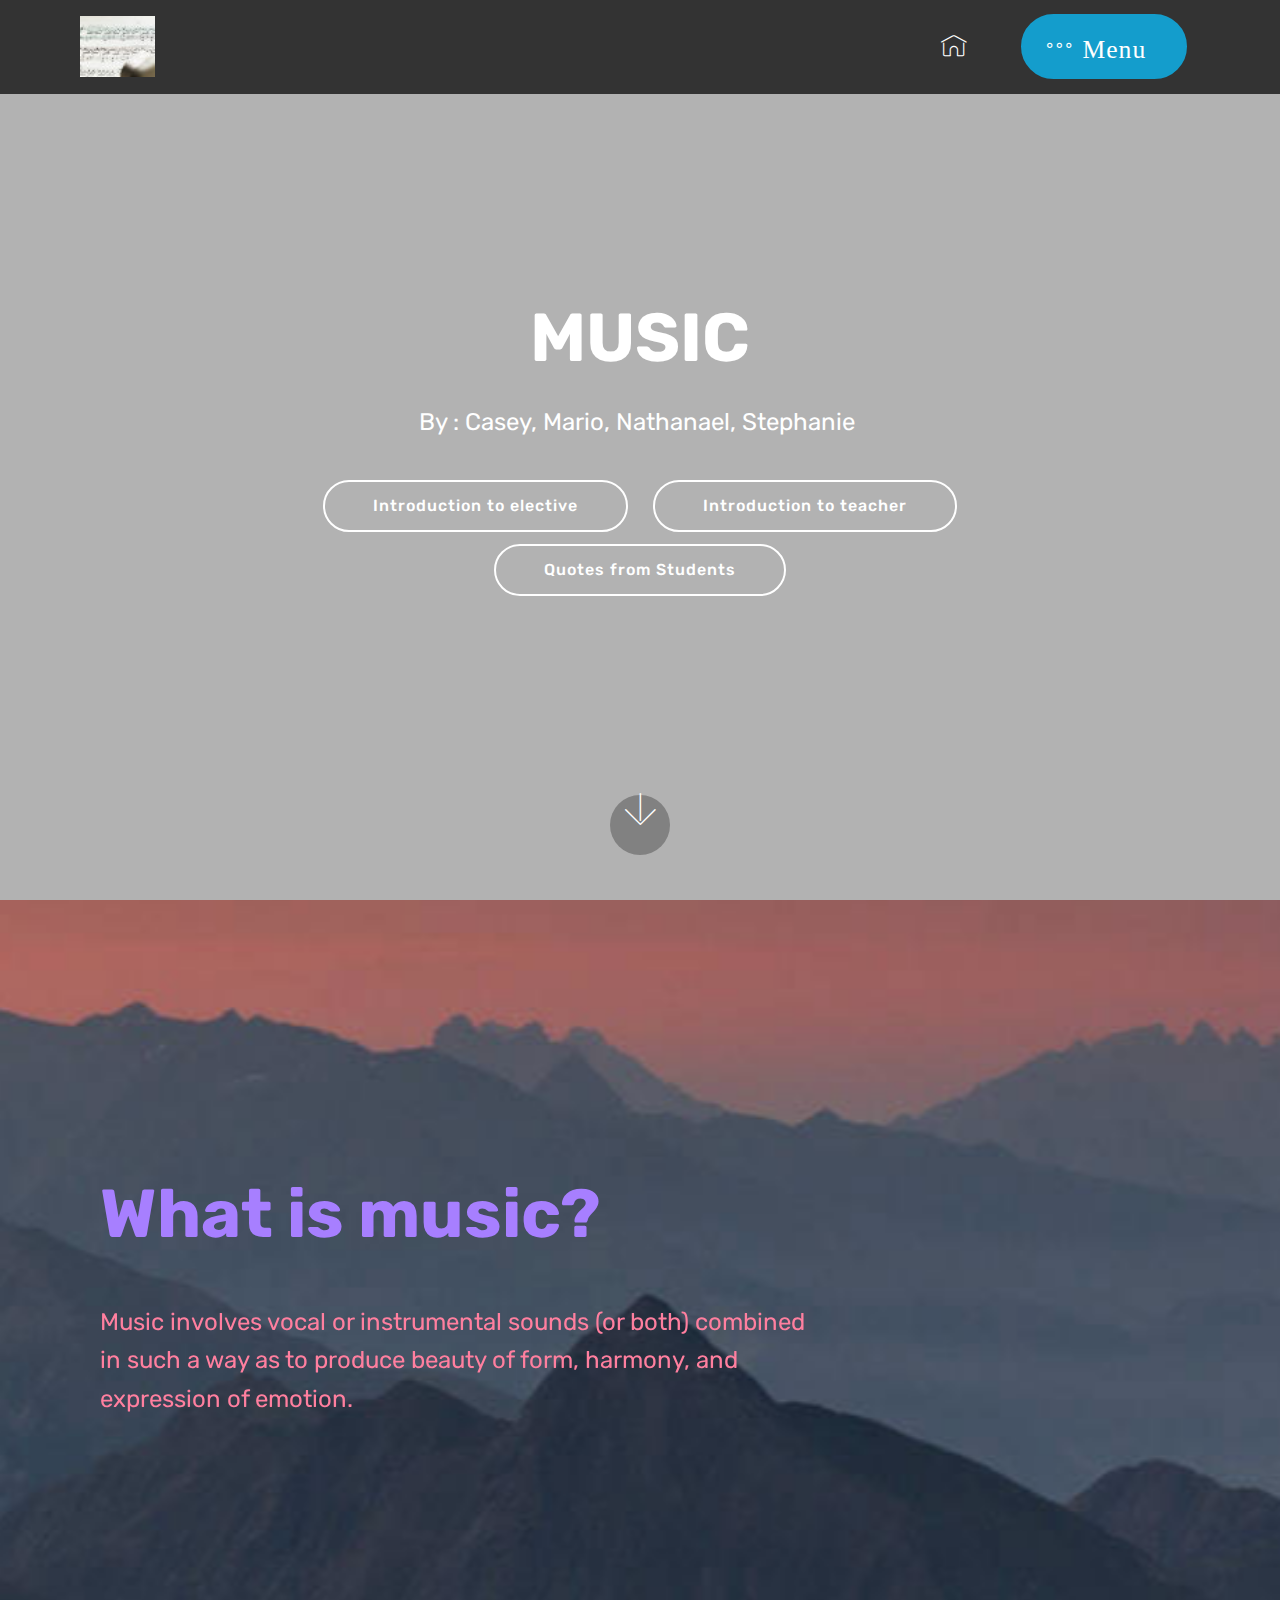
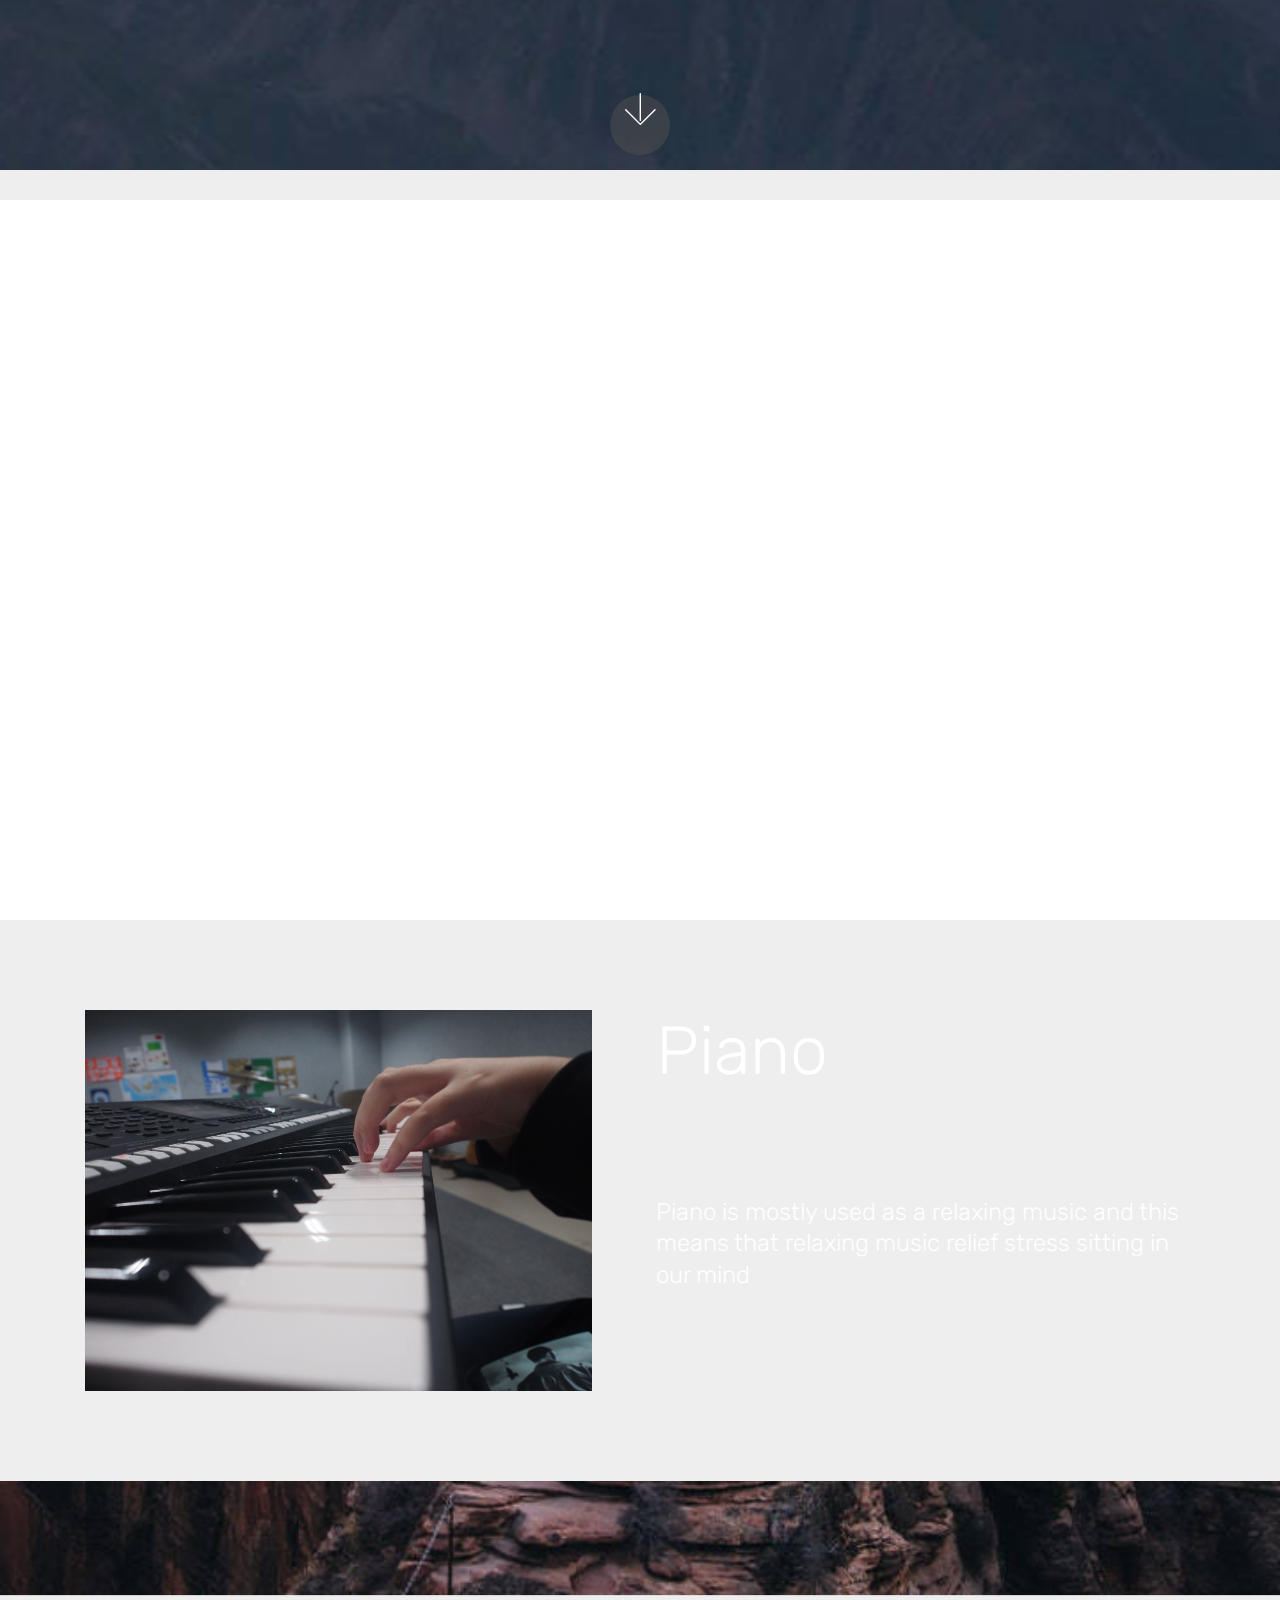
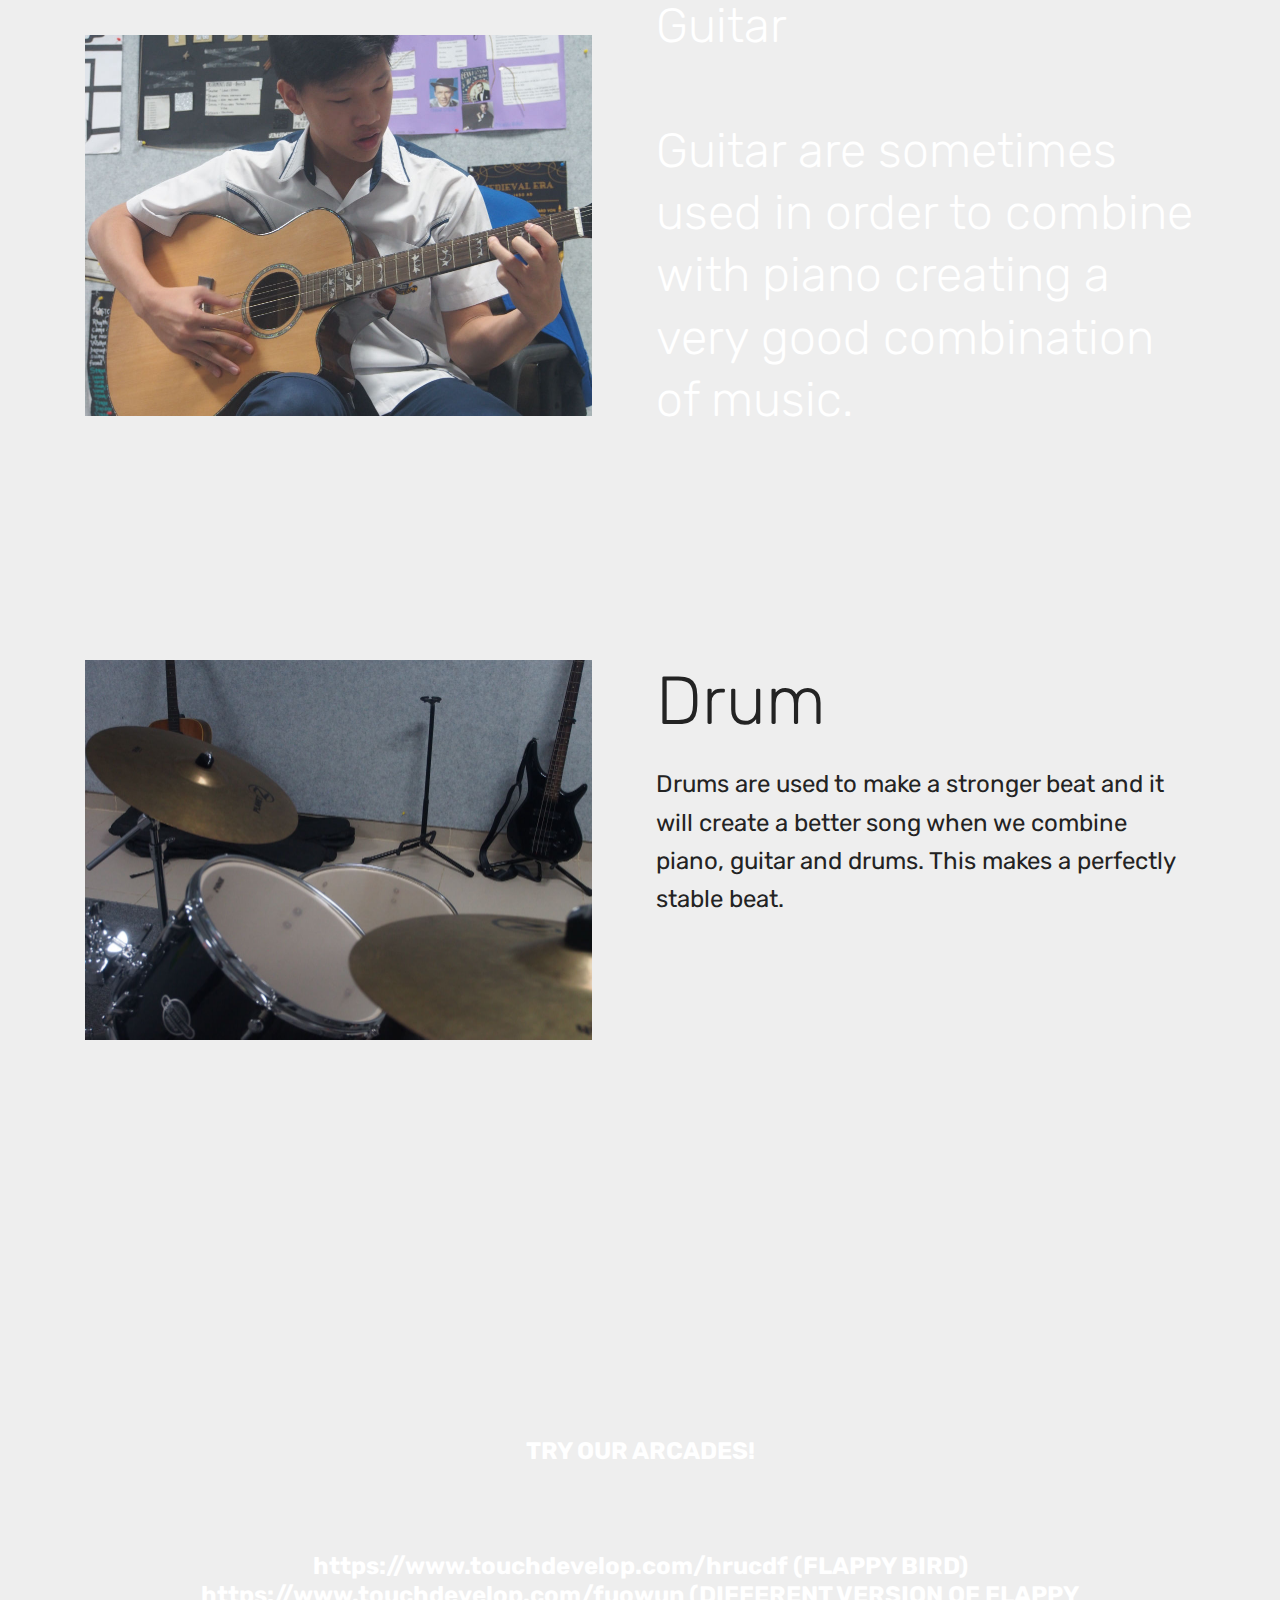
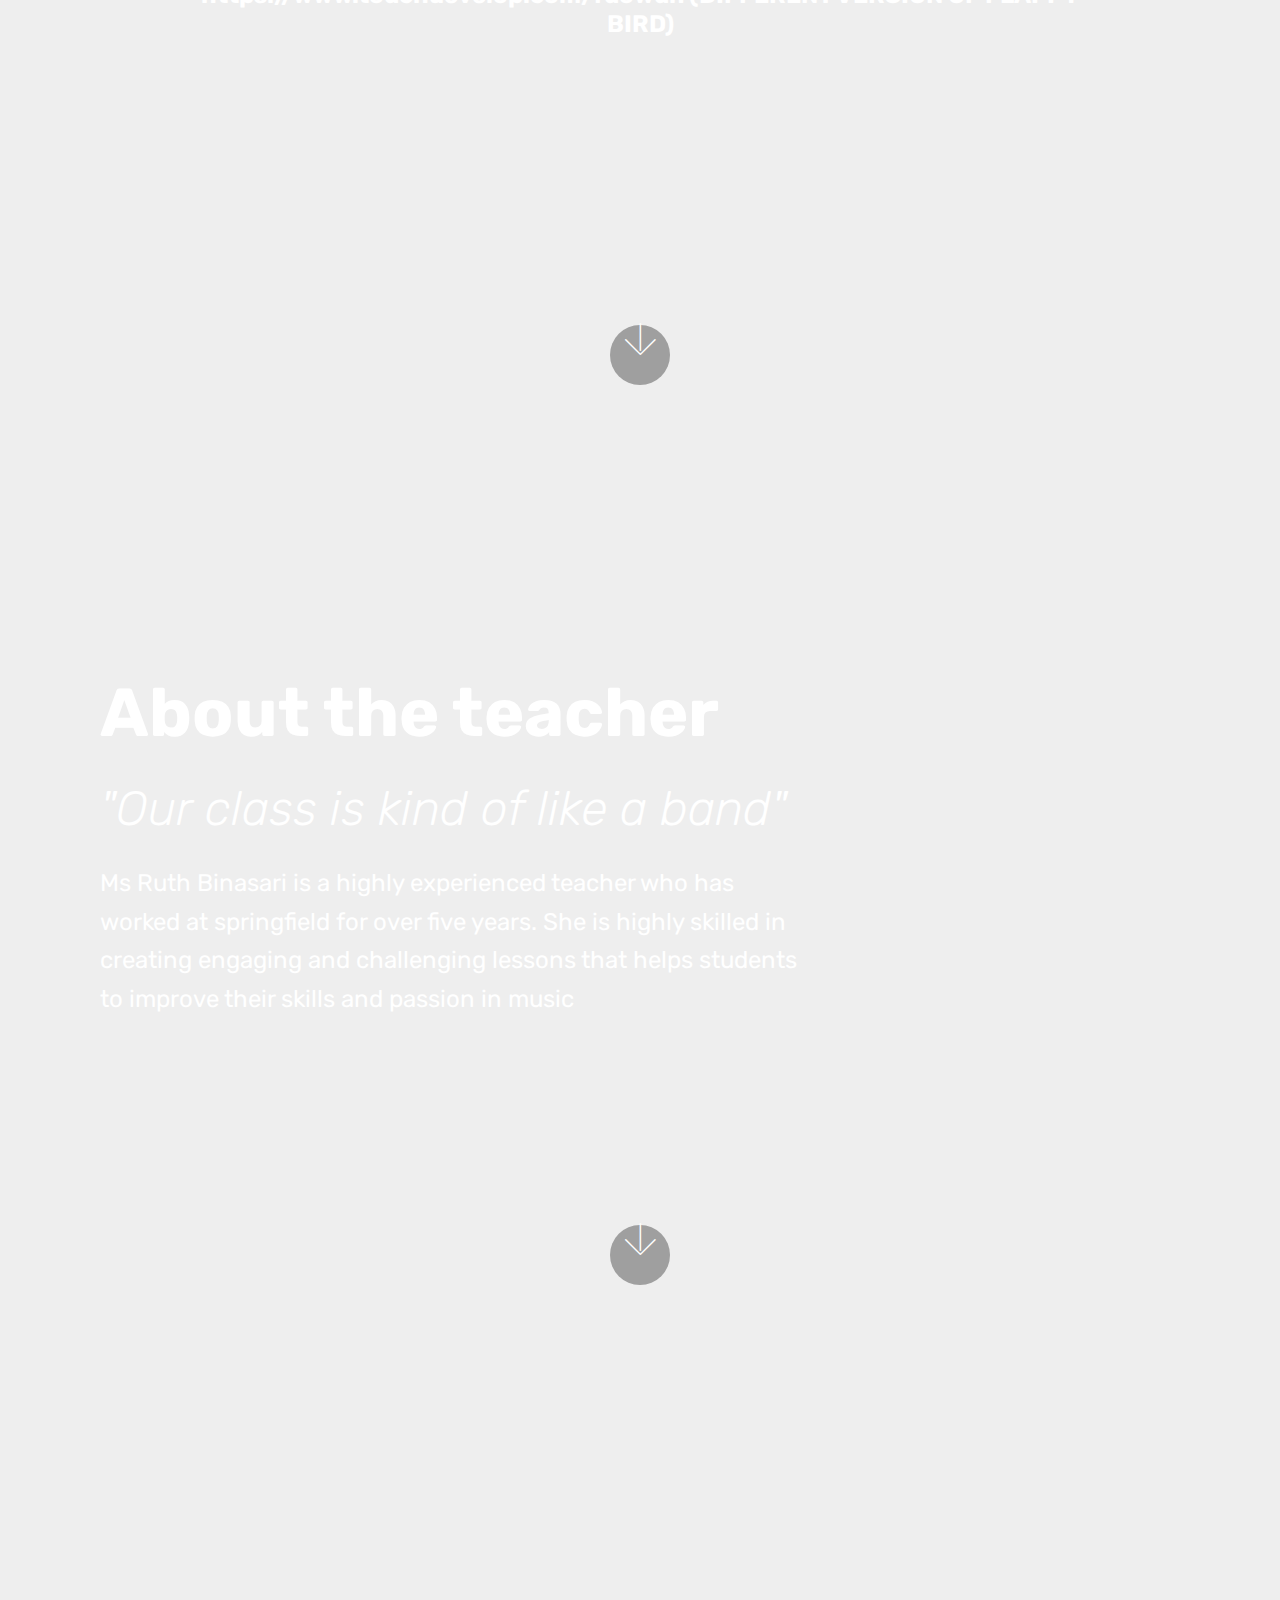
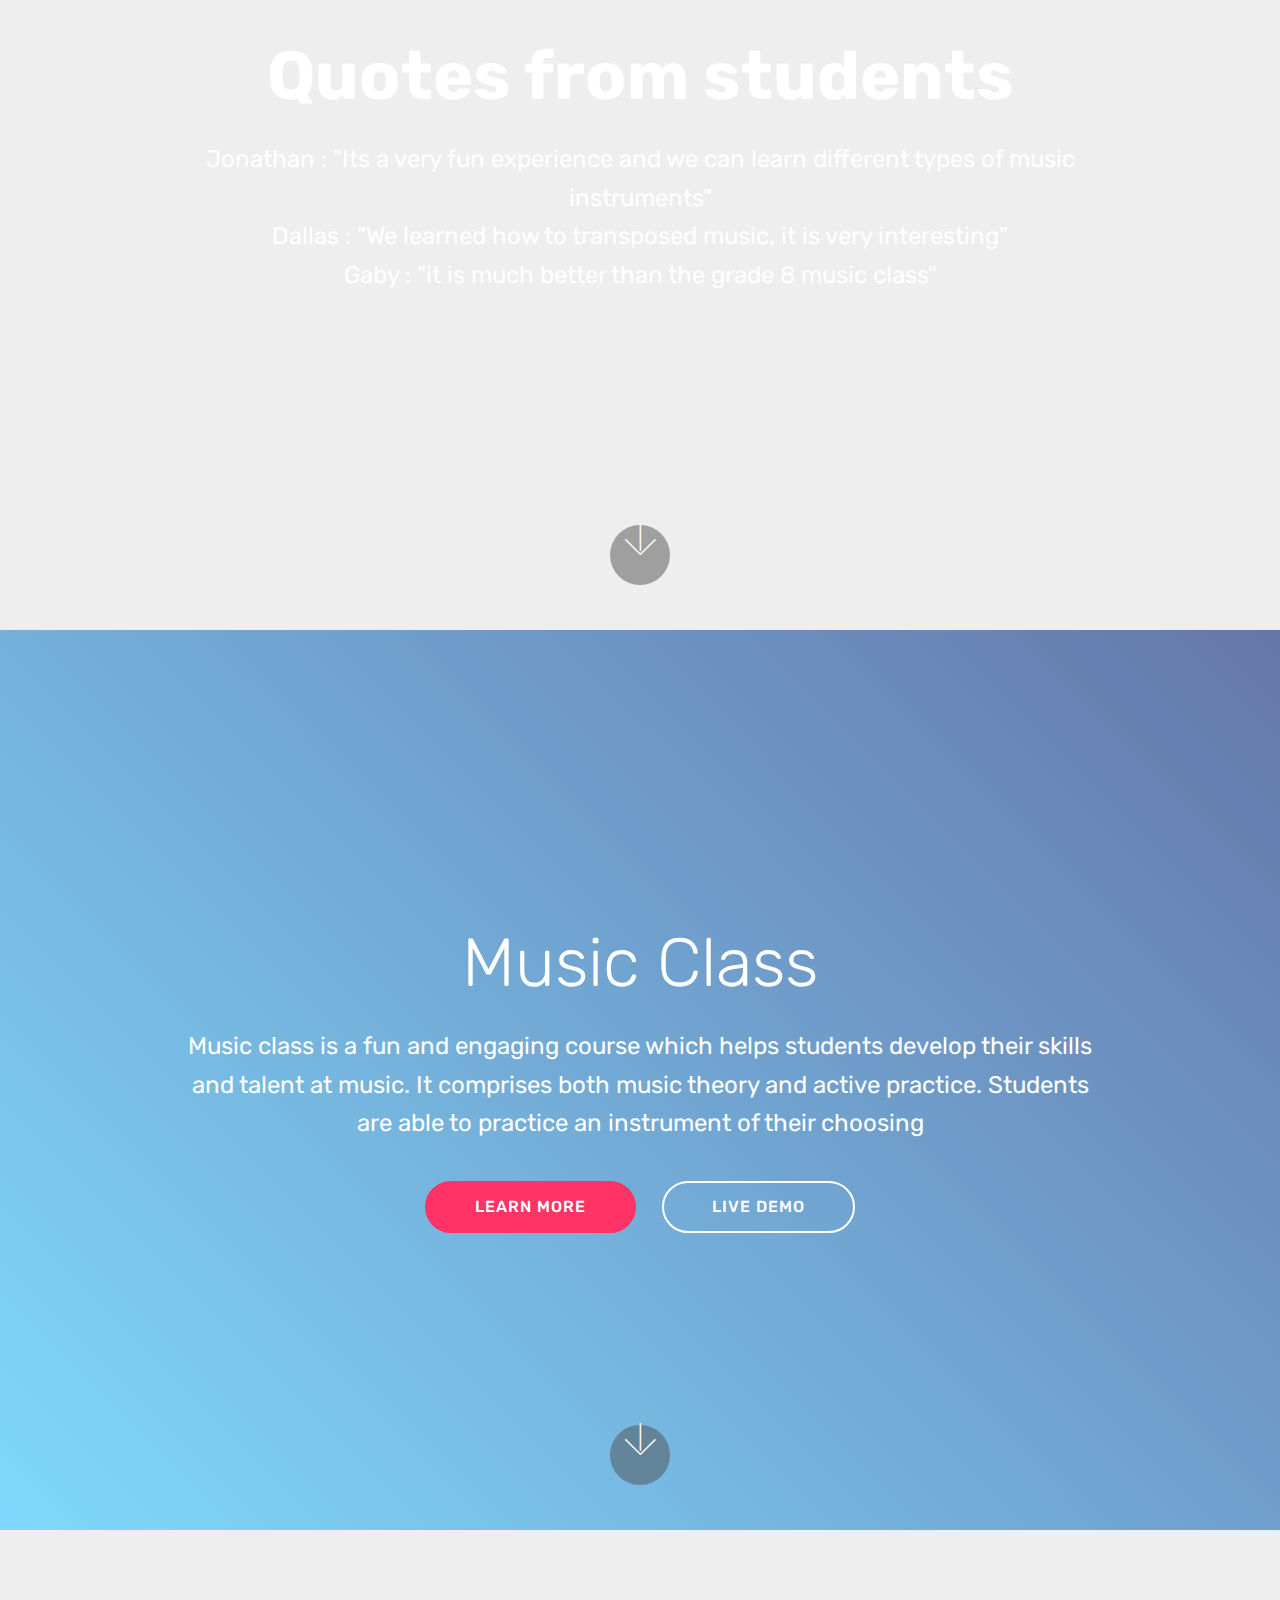
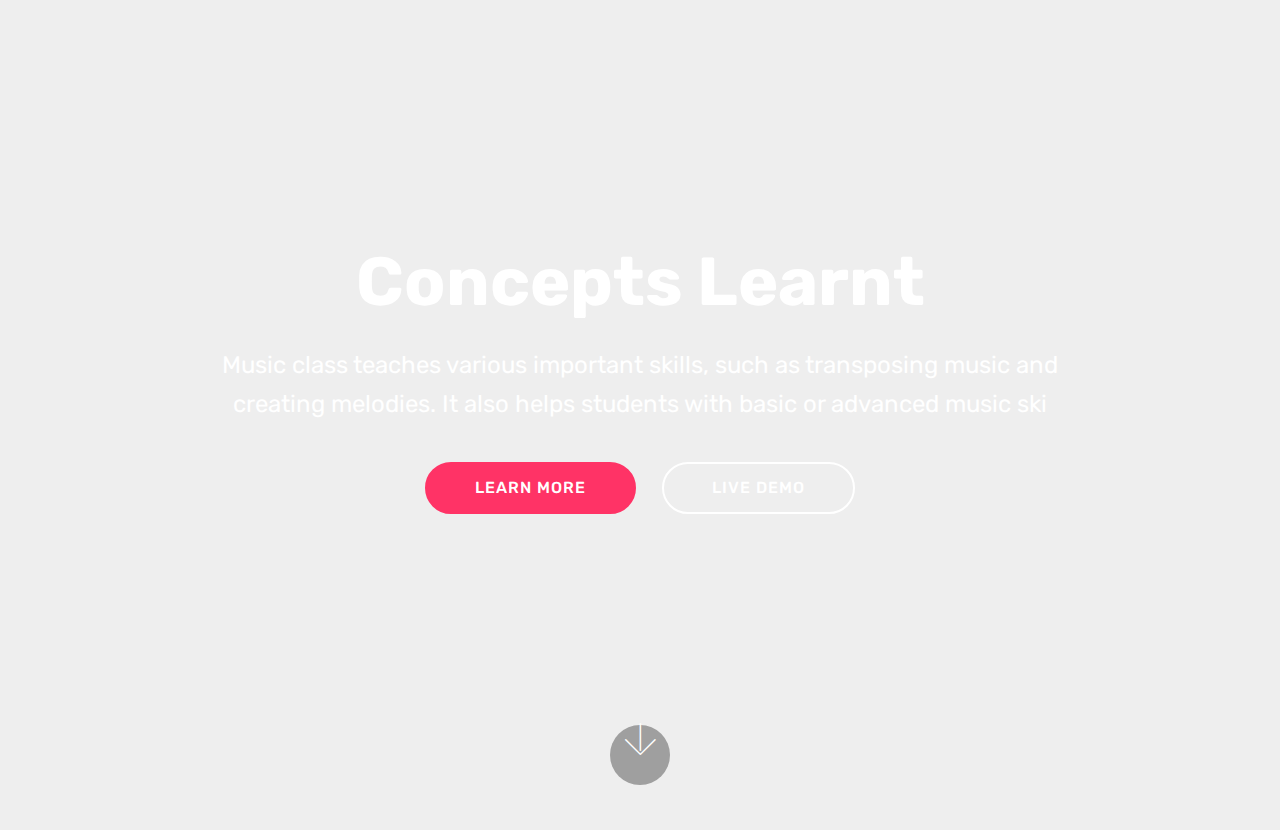
<file: index.html>
<!DOCTYPE html>
<html >
<head>
  <!-- Site made with Mobirise Website Builder v4.6.7, https://mobirise.com -->
  <meta charset="UTF-8">
  <meta http-equiv="X-UA-Compatible" content="IE=edge">
  <meta name="generator" content="Mobirise v4.6.7, mobirise.com">
  <meta name="viewport" content="width=device-width, initial-scale=1, minimum-scale=1">
  <link rel="shortcut icon" href="assets/images/mbr-144x104.jpg" type="image/x-icon">
  <meta name="description" content="">
  <title>Home</title>
  <link rel="stylesheet" href="assets/web/assets/mobirise-icons/mobirise-icons.css">
  <link rel="stylesheet" href="assets/tether/tether.min.css">
  <link rel="stylesheet" href="assets/bootstrap/css/bootstrap.min.css">
  <link rel="stylesheet" href="assets/bootstrap/css/bootstrap-grid.min.css">
  <link rel="stylesheet" href="assets/bootstrap/css/bootstrap-reboot.min.css">
  <link rel="stylesheet" href="assets/dropdown/css/style.css">
  <link rel="stylesheet" href="assets/theme/css/style.css">
  <link rel="stylesheet" href="assets/mobirise/css/mbr-additional.css" type="text/css">
  
  
  
</head>
<body>
  <section class="menu cid-qO8bNbleAJ" once="menu" id="menu1-e">

    

    <nav class="navbar navbar-expand beta-menu navbar-dropdown align-items-center navbar-fixed-top navbar-toggleable-sm">
        <button class="navbar-toggler navbar-toggler-right" type="button" data-toggle="collapse" data-target="#navbarSupportedContent" aria-controls="navbarSupportedContent" aria-expanded="false" aria-label="Toggle navigation">
            <div class="hamburger">
                <span></span>
                <span></span>
                <span></span>
                <span></span>
            </div>
        </button>
        <div class="menu-logo">
            <div class="navbar-brand">
                <span class="navbar-logo">
                    <a href="https://mobirise.com">
                         <img src="assets/images/mbr-144x104.jpg" alt="Mobirise" title="" style="height: 3.8rem;">
                    </a>
                </span>
                <span class="navbar-caption-wrap"><a class="navbar-caption text-white display-4" href="https://mobirise.com"></a></span>
            </div>
        </div>
        <div class="collapse navbar-collapse" id="navbarSupportedContent">
            <ul class="navbar-nav nav-dropdown" data-app-modern-menu="true"><li class="nav-item">
                    <a class="nav-link link text-white display-4" href="https://mobirise.com"><span class="mbri-home mbr-iconfont mbr-iconfont-btn"></span></a>
                </li>
                <li class="nav-item">
                    <a class="nav-link link text-white display-4" href="https://mobirise.com"></a>
                </li></ul>
            <div class="navbar-buttons mbr-section-btn"><a class="btn btn-sm btn-primary display-7" href="https://mobirise.com"><span class="mbri-more-horizontal mbr-iconfont mbr-iconfont-btn"></span><font face="MobiriseIcons"><span style="font-size: 25.6px;">Menu</span></font><br><br><font face="MobiriseIcons"><span style="font-size: 25.6px;"><br></span></font>&nbsp; &nbsp;</a></div>
        </div>
    </nav>
</section>

<section class="engine"><a href="https://mobirise.ws/g">how to create own website</a></section><section class="menu cid-qO8cr0OfHs" once="menu" id="menu1-h">

    

    <nav class="navbar navbar-expand beta-menu navbar-dropdown align-items-center navbar-fixed-top navbar-toggleable-sm">
        <button class="navbar-toggler navbar-toggler-right" type="button" data-toggle="collapse" data-target="#navbarSupportedContent" aria-controls="navbarSupportedContent" aria-expanded="false" aria-label="Toggle navigation">
            <div class="hamburger">
                <span></span>
                <span></span>
                <span></span>
                <span></span>
            </div>
        </button>
        <div class="menu-logo">
            <div class="navbar-brand">
                <span class="navbar-logo">
                    <a href="https://mobirise.com">
                         <img src="assets/images/mbr-144x104.jpg" alt="Mobirise" title="" style="height: 3.8rem;">
                    </a>
                </span>
                <span class="navbar-caption-wrap"><a class="navbar-caption text-white display-4" href="https://mobirise.com"></a></span>
            </div>
        </div>
        <div class="collapse navbar-collapse" id="navbarSupportedContent">
            <ul class="navbar-nav nav-dropdown" data-app-modern-menu="true"><li class="nav-item">
                    <a class="nav-link link text-white display-4" href="https://mobirise.com"><span class="mbri-home mbr-iconfont mbr-iconfont-btn"></span></a>
                </li>
                <li class="nav-item">
                    <a class="nav-link link text-white display-4" href="https://mobirise.com"></a>
                </li></ul>
            <div class="navbar-buttons mbr-section-btn"><a class="btn btn-sm btn-primary display-7" href="https://mobirise.com"><span class="mbri-more-horizontal mbr-iconfont mbr-iconfont-btn"></span><font face="MobiriseIcons"><span style="font-size: 25.6px;">Menu</span></font><br><br><font face="MobiriseIcons"><span style="font-size: 25.6px;"><br></span></font>&nbsp; &nbsp;</a></div>
        </div>
    </nav>
</section>

<section class="cid-qO8bNchg1J mbr-fullscreen" data-bg-video="https://www.youtube.com/watch?v=1ZYbU82GVz4" id="header2-f">

    

    <div class="mbr-overlay" style="opacity: 0.5; background-color: rgb(118, 118, 118);"></div>

    <div class="container align-center">
        <div class="row justify-content-md-center">
            <div class="mbr-white col-md-10">
                <h1 class="mbr-section-title mbr-bold pb-3 mbr-fonts-style display-1">MUSIC</h1>
                
                <p class="mbr-text pb-3 mbr-fonts-style display-5">By : Casey, Mario, Nathanael, Stephanie&nbsp;</p>
                <div class="mbr-section-btn"><a class="btn btn-md btn-white-outline display-4" href="index.html#header5-y">Introduction to elective</a> <a class="btn btn-md btn-white-outline display-4" href="index.html#header9-w">Introduction to teacher</a> <a class="btn btn-md btn-white-outline display-4" href="index.html#header2-x">Quotes from Students</a></div>
            </div>
        </div>
    </div>
    <div class="mbr-arrow hidden-sm-down" aria-hidden="true">
        <a href="#next">
            <i class="mbri-down mbr-iconfont"></i>
        </a>
    </div>
</section>

<section class="header9 cid-qPr5FMWBav mbr-fullscreen mbr-parallax-background" id="header9-m">

    

    

    <div class="container">
        <div class="media-container-column mbr-white col-md-8">
            <h1 class="mbr-section-title align-left mbr-bold pb-3 mbr-fonts-style display-1">What is music?</h1>
            <h3 class="mbr-section-subtitle align-left mbr-light pb-3 mbr-fonts-style display-2"></h3>
            <p class="mbr-text align-left pb-3 mbr-fonts-style display-5">Music involves vocal or instrumental sounds (or both) combined in such a way as to produce beauty of form, harmony, and expression of emotion.<br><br><br></p>
            
        </div>
    </div>

    <div class="mbr-arrow hidden-sm-down" aria-hidden="true">
        <a href="#next">
            <i class="mbri-down mbr-iconfont"></i>
        </a>
    </div>
</section>

<section class="cid-qPr6bLKQvq" id="video2-n">

    
    
    <figure class="mbr-figure align-center">
        <div class="video-block" style="width: 100%;">
            <div><iframe class="mbr-embedded-video" src="https://www.youtube.com/embed/1xwB9c2dULc?rel=0&amp;amp;showinfo=0&amp;autoplay=1&amp;loop=1&amp;playlist=1xwB9c2dULc" width="1280" height="720" frameborder="0" allowfullscreen></iframe></div>
        </div>
    </figure>
</section>

<section class="header3 cid-qPr7mz6Dn8 mbr-parallax-background" id="header3-p">

    

    

    <div class="container">
        <div class="media-container-row">
            <div class="mbr-figure" style="width: 100%;">
                <img src="assets/images/p1011674-1014x761.jpg" alt="Mobirise" title="">
            </div>

            <div class="media-content">
                <h1 class="mbr-section-title mbr-white pb-3 mbr-fonts-style display-1">Piano<br><br></h1>
                <h3 class="mbr-section-subtitle align-left mbr-white mbr-light pb-3 mbr-fonts-style display-5">Piano is mostly used as a relaxing music and this means that relaxing music relief stress sitting in our mind<br><br></h3>
                <div class="mbr-section-text mbr-white pb-3 ">
                    <p class="mbr-text mbr-fonts-style display-5"></p>
                </div>
                
            </div>
        </div>
    </div>

</section>

<section class="header3 cid-qPr9sMzlgO mbr-parallax-background" id="header3-r">

    

    

    <div class="container">
        <div class="media-container-row">
            <div class="mbr-figure" style="width: 100%;">
                <img src="assets/images/p1011692-1014x761.jpg" alt="Mobirise" title="">
            </div>

            <div class="media-content">
                <h1 class="mbr-section-title mbr-white pb-3 mbr-fonts-style display-1"></h1>
                <h3 class="mbr-section-subtitle align-left mbr-white mbr-light pb-3 mbr-fonts-style display-2">
                    Guitar&nbsp;<br><br>Guitar are sometimes used in order to combine with piano creating a very good combination of music.</h3>
                <div class="mbr-section-text mbr-white pb-3 ">
                    <p class="mbr-text mbr-fonts-style display-5"></p>
                </div>
                
            </div>
        </div>
    </div>

</section>

<section class="header3 cid-qPscGTYzVQ mbr-parallax-background" id="header3-t">

    

    

    <div class="container">
        <div class="media-container-row">
            <div class="mbr-figure" style="width: 100%;">
                <img src="assets/images/p1011732-1014x761.jpg" alt="Mobirise" title="">
            </div>

            <div class="media-content">
                <h1 class="mbr-section-title mbr-white pb-3 mbr-fonts-style display-1">Drum</h1>
                
                <div class="mbr-section-text mbr-white pb-3 ">
                    <p class="mbr-text mbr-fonts-style display-5">Drums are used to make a stronger beat and it will create a better song when we combine piano, guitar and drums. This makes a perfectly stable beat.</p>
                </div>
                
            </div>
        </div>
    </div>

</section>

<section class="cid-qPJ2aty3Np mbr-fullscreen mbr-parallax-background" id="header2-u">

    

    

    <div class="container align-center">
        <div class="row justify-content-md-center">
            <div class="mbr-white col-md-10">
                <h1 class="mbr-section-title mbr-bold pb-3 mbr-fonts-style display-5">
                    TRY OUR ARCADES!<br><br><br><br>https://www.touchdevelop.com/hrucdf (FLAPPY BIRD)<br>https://www.touchdevelop.com/fuowun (DIFFERENT VERSION OF FLAPPY BIRD)<div><br></div></h1>
                
                <p class="mbr-text pb-3 mbr-fonts-style display-5"></p>
                
            </div>
        </div>
    </div>
    <div class="mbr-arrow hidden-sm-down" aria-hidden="true">
        <a href="#next">
            <i class="mbri-down mbr-iconfont"></i>
        </a>
    </div>
</section>

<section class="header9 cid-qQnO21CUMT mbr-fullscreen mbr-parallax-background" id="header9-w">

    

    

    <div class="container">
        <div class="media-container-column mbr-white col-md-8">
            <h1 class="mbr-section-title align-left mbr-bold pb-3 mbr-fonts-style display-1">About the teacher</h1>
            <h3 class="mbr-section-subtitle align-left mbr-light pb-3 mbr-fonts-style display-2">"Our class is kind of like a band"</h3>
            <p class="mbr-text align-left pb-3 mbr-fonts-style display-5">
                Ms Ruth Binasari is a highly experienced teacher who has worked at springfield for over five years. She is highly skilled in creating engaging and challenging lessons that helps students to improve their skills and passion in music<br><br></p>
            
        </div>
    </div>

    <div class="mbr-arrow hidden-sm-down" aria-hidden="true">
        <a href="#next">
            <i class="mbri-down mbr-iconfont"></i>
        </a>
    </div>
</section>

<section class="cid-qQnPnOqX23 mbr-fullscreen mbr-parallax-background" id="header2-x">

    

    

    <div class="container align-center">
        <div class="row justify-content-md-center">
            <div class="mbr-white col-md-10">
                <h1 class="mbr-section-title mbr-bold pb-3 mbr-fonts-style display-1">
                    Quotes from students</h1>
                
                <p class="mbr-text pb-3 mbr-fonts-style display-5">Jonathan : "Its a very fun experience and we can learn different types of music instruments"<br>Dallas : "We learned how to transposed music, it is very interesting"<br>Gaby : "it is much better than the grade 8 music class"</p>
                
            </div>
        </div>
    </div>
    <div class="mbr-arrow hidden-sm-down" aria-hidden="true">
        <a href="#next">
            <i class="mbri-down mbr-iconfont"></i>
        </a>
    </div>
</section>

<section class="header5 cid-qQokmuzsUv mbr-fullscreen" id="header5-y">

    

    
    <div class="container">
        <div class="row justify-content-center">
            <div class="mbr-white col-md-10">
                <h1 class="mbr-section-title align-center pb-3 mbr-fonts-style display-1">
                    Music Class</h1>
                <p class="mbr-text align-center display-5 pb-3 mbr-fonts-style">
                   Music class is a fun and engaging course which helps students develop their skills and talent at music. It comprises both music theory and active practice. Students are able to practice an instrument of their choosing</p>
                <div class="mbr-section-btn align-center">
                        <a class="btn btn-md btn-secondary display-4" href="https://mobirise.com">LEARN MORE</a>
                        <a class="btn btn-md btn-white-outline display-4" href="https://mobirise.com">LIVE DEMO</a>
                </div>
            </div>
        </div>
    </div>

    <div class="mbr-arrow hidden-sm-down" aria-hidden="true">
        <a href="#next">
            <i class="mbri-down mbr-iconfont"></i>
        </a>
    </div>
</section>

<section class="cid-qQom6UiHLp mbr-fullscreen mbr-parallax-background" id="header2-z">

    

    

    <div class="container align-center">
        <div class="row justify-content-md-center">
            <div class="mbr-white col-md-10">
                <h1 class="mbr-section-title mbr-bold pb-3 mbr-fonts-style display-1">
                    Concepts Learnt</h1>
                
                <p class="mbr-text pb-3 mbr-fonts-style display-5">
                    Music class teaches various important skills, such as transposing music and creating melodies. It also helps students with basic or advanced music ski</p>
                <div class="mbr-section-btn">
                    <a class="btn btn-md btn-secondary display-4" href="https://mobirise.com">LEARN MORE</a>
                    <a class="btn btn-md btn-white-outline display-4" href="https://mobirise.com">LIVE DEMO</a>
                </div>
            </div>
        </div>
    </div>
    <div class="mbr-arrow hidden-sm-down" aria-hidden="true">
        <a href="#next">
            <i class="mbri-down mbr-iconfont"></i>
        </a>
    </div>
</section>


  <script src="assets/web/assets/jquery/jquery.min.js"></script>
  <script src="assets/popper/popper.min.js"></script>
  <script src="assets/tether/tether.min.js"></script>
  <script src="assets/bootstrap/js/bootstrap.min.js"></script>
  <script src="assets/smoothscroll/smooth-scroll.js"></script>
  <script src="assets/touchswipe/jquery.touch-swipe.min.js"></script>
  <script src="assets/ytplayer/jquery.mb.ytplayer.min.js"></script>
  <script src="assets/vimeoplayer/jquery.mb.vimeo_player.js"></script>
  <script src="assets/parallax/jarallax.min.js"></script>
  <script src="assets/dropdown/js/script.min.js"></script>
  <script src="assets/theme/js/script.js"></script>
  
  
</body>
</html>
</file>
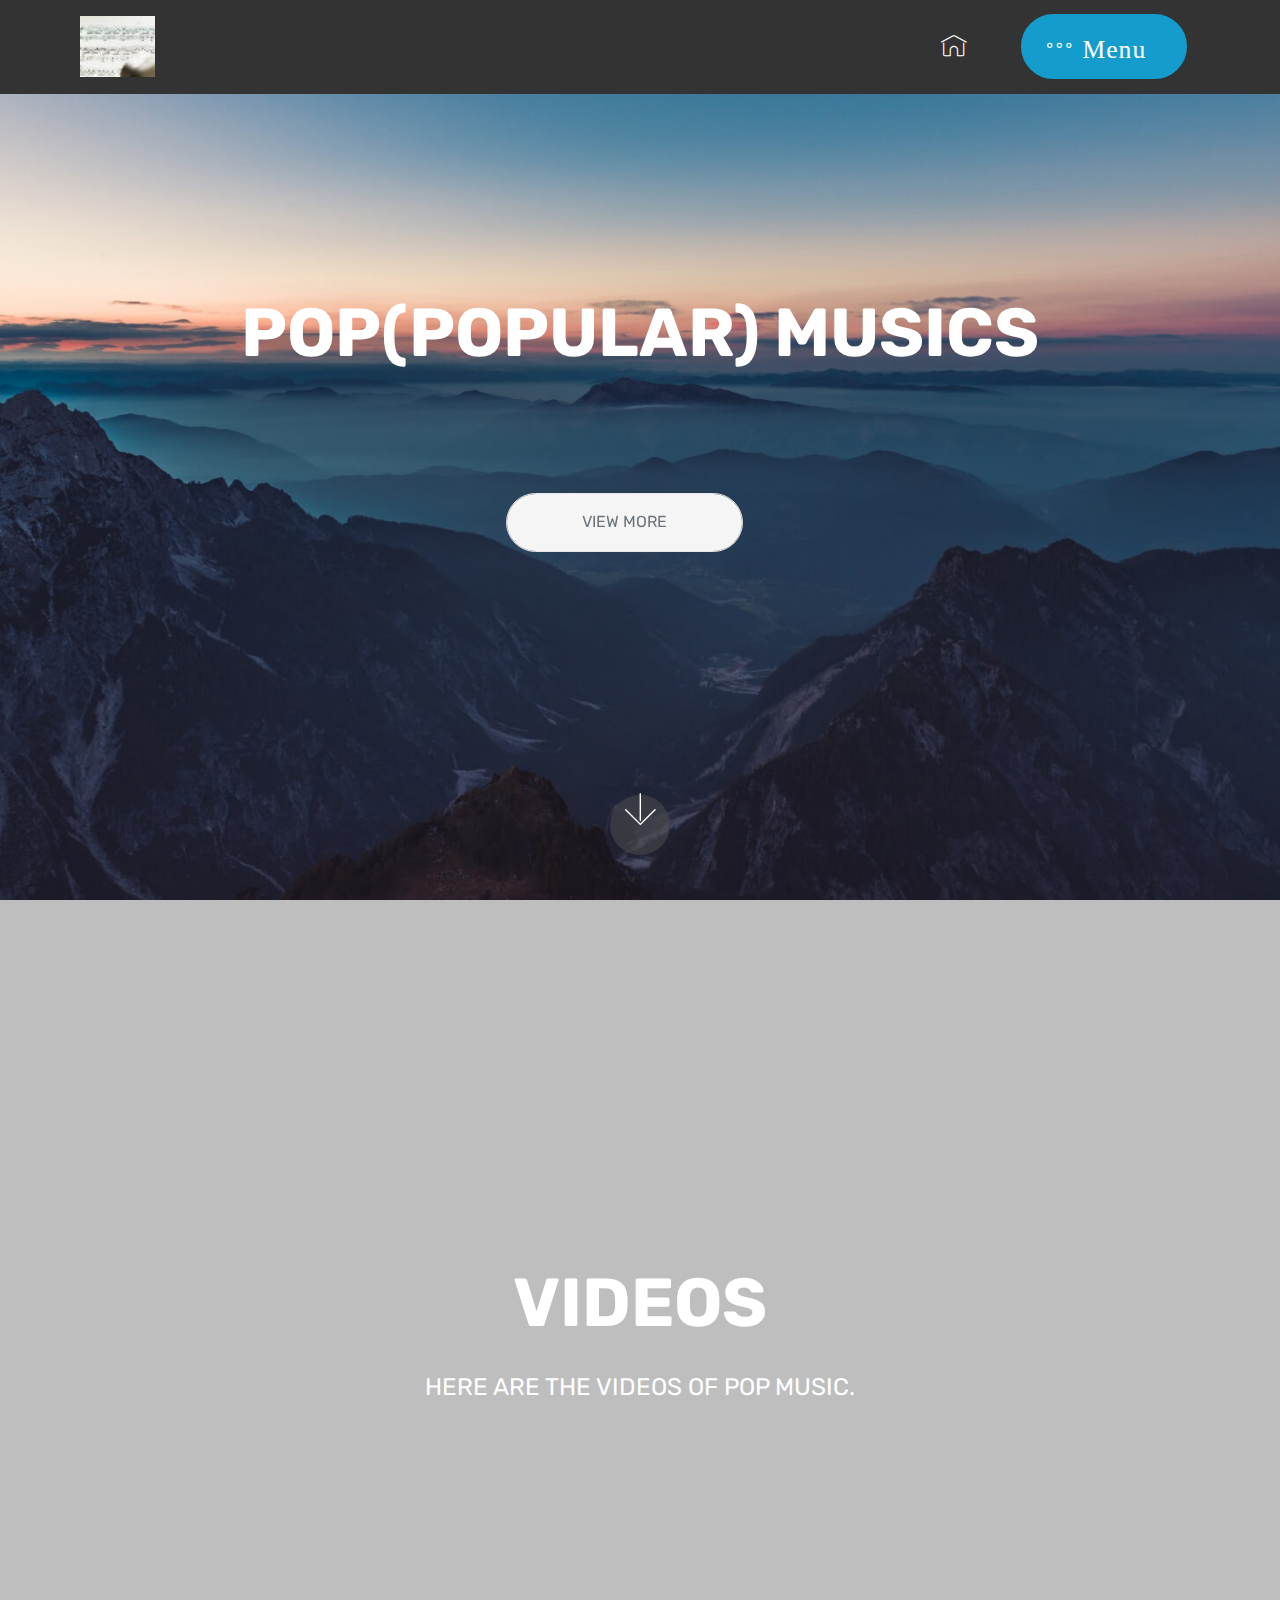
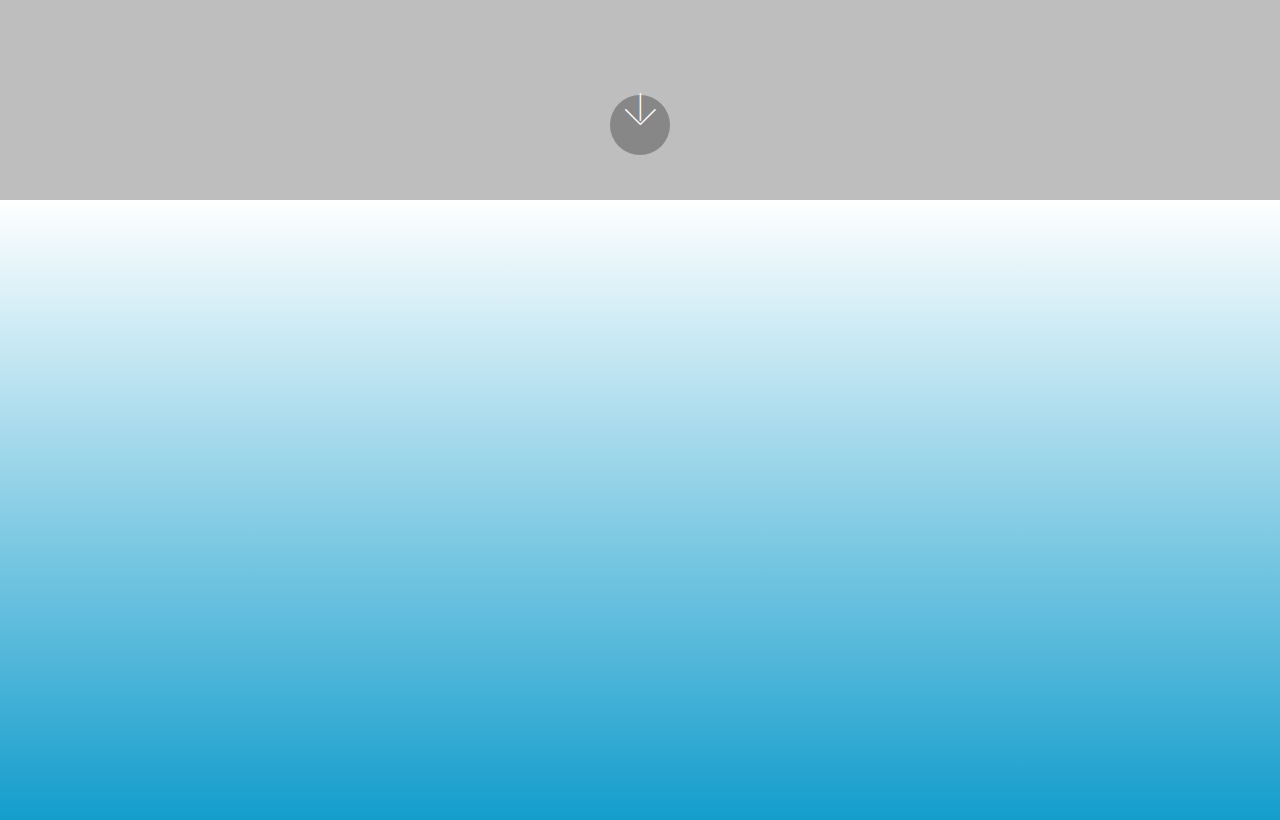
<file: page1.html>
<!DOCTYPE html>
<html >
<head>
  <!-- Site made with Mobirise Website Builder v4.6.7, https://mobirise.com -->
  <meta charset="UTF-8">
  <meta http-equiv="X-UA-Compatible" content="IE=edge">
  <meta name="generator" content="Mobirise v4.6.7, mobirise.com">
  <meta name="viewport" content="width=device-width, initial-scale=1, minimum-scale=1">
  <link rel="shortcut icon" href="assets/images/mbr-144x104.jpg" type="image/x-icon">
  <meta name="description" content="Web Page Creator Description">
  <title>POP MUSICS</title>
  <link rel="stylesheet" href="assets/web/assets/mobirise-icons/mobirise-icons.css">
  <link rel="stylesheet" href="assets/tether/tether.min.css">
  <link rel="stylesheet" href="assets/bootstrap/css/bootstrap.min.css">
  <link rel="stylesheet" href="assets/bootstrap/css/bootstrap-grid.min.css">
  <link rel="stylesheet" href="assets/bootstrap/css/bootstrap-reboot.min.css">
  <link rel="stylesheet" href="assets/dropdown/css/style.css">
  <link rel="stylesheet" href="assets/theme/css/style.css">
  <link rel="stylesheet" href="assets/mobirise/css/mbr-additional.css" type="text/css">
  
  
  
</head>
<body>
  <section class="menu cid-qO8bNbleAJ" once="menu" id="menu1-i">

    

    <nav class="navbar navbar-expand beta-menu navbar-dropdown align-items-center navbar-fixed-top navbar-toggleable-sm">
        <button class="navbar-toggler navbar-toggler-right" type="button" data-toggle="collapse" data-target="#navbarSupportedContent" aria-controls="navbarSupportedContent" aria-expanded="false" aria-label="Toggle navigation">
            <div class="hamburger">
                <span></span>
                <span></span>
                <span></span>
                <span></span>
            </div>
        </button>
        <div class="menu-logo">
            <div class="navbar-brand">
                <span class="navbar-logo">
                    <a href="https://mobirise.com">
                         <img src="assets/images/mbr-144x104.jpg" alt="Mobirise" title="" style="height: 3.8rem;">
                    </a>
                </span>
                <span class="navbar-caption-wrap"><a class="navbar-caption text-white display-4" href="https://mobirise.com"></a></span>
            </div>
        </div>
        <div class="collapse navbar-collapse" id="navbarSupportedContent">
            <ul class="navbar-nav nav-dropdown" data-app-modern-menu="true"><li class="nav-item">
                    <a class="nav-link link text-white display-4" href="https://mobirise.com"><span class="mbri-home mbr-iconfont mbr-iconfont-btn"></span></a>
                </li>
                <li class="nav-item">
                    <a class="nav-link link text-white display-4" href="https://mobirise.com"></a>
                </li></ul>
            <div class="navbar-buttons mbr-section-btn"><a class="btn btn-sm btn-primary display-7" href="https://mobirise.com"><span class="mbri-more-horizontal mbr-iconfont mbr-iconfont-btn"></span><font face="MobiriseIcons"><span style="font-size: 25.6px;">Menu</span></font><br><br><font face="MobiriseIcons"><span style="font-size: 25.6px;"><br></span></font>&nbsp; &nbsp;</a></div>
        </div>
    </nav>
</section>

<section class="engine"><a href="https://mobirise.ws/g">create free website</a></section><section class="menu cid-qO8cr0OfHs" once="menu" id="menu1-j">

    

    <nav class="navbar navbar-expand beta-menu navbar-dropdown align-items-center navbar-fixed-top navbar-toggleable-sm">
        <button class="navbar-toggler navbar-toggler-right" type="button" data-toggle="collapse" data-target="#navbarSupportedContent" aria-controls="navbarSupportedContent" aria-expanded="false" aria-label="Toggle navigation">
            <div class="hamburger">
                <span></span>
                <span></span>
                <span></span>
                <span></span>
            </div>
        </button>
        <div class="menu-logo">
            <div class="navbar-brand">
                <span class="navbar-logo">
                    <a href="https://mobirise.com">
                         <img src="assets/images/mbr-144x104.jpg" alt="Mobirise" title="" style="height: 3.8rem;">
                    </a>
                </span>
                <span class="navbar-caption-wrap"><a class="navbar-caption text-white display-4" href="https://mobirise.com"></a></span>
            </div>
        </div>
        <div class="collapse navbar-collapse" id="navbarSupportedContent">
            <ul class="navbar-nav nav-dropdown" data-app-modern-menu="true"><li class="nav-item">
                    <a class="nav-link link text-white display-4" href="https://mobirise.com"><span class="mbri-home mbr-iconfont mbr-iconfont-btn"></span></a>
                </li>
                <li class="nav-item">
                    <a class="nav-link link text-white display-4" href="https://mobirise.com"></a>
                </li></ul>
            <div class="navbar-buttons mbr-section-btn"><a class="btn btn-sm btn-primary display-7" href="https://mobirise.com"><span class="mbri-more-horizontal mbr-iconfont mbr-iconfont-btn"></span><font face="MobiriseIcons"><span style="font-size: 25.6px;">Menu</span></font><br><br><font face="MobiriseIcons"><span style="font-size: 25.6px;"><br></span></font>&nbsp; &nbsp;</a></div>
        </div>
    </nav>
</section>

<section class="header13 cid-qO8qFDtkgW mbr-fullscreen mbr-parallax-background" id="header13-k">

    

    

    <div class="container">
        

        <h1 class="mbr-section-title align-center pb-3 mbr-white mbr-bold mbr-fonts-style display-1">POP(POPULAR) MUSICS</h1>

        

        <div class="container mt-5 pt-5 pb-5">
            <div class="media-container-column" data-form-type="formoid">
                <div data-form-alert="" hidden="">Thanks for filling out the form!</div>

                <form class="form-inline" action="https://mobirise.com/" method="post" data-form-title="Mobirise Form">
                    <input type="hidden" value="qnhH055LPxJO9cauD08jTuHItdxHUwUDoGnYXb47Lb6igL9N+MboysOMmMj474b/RkpRe+dbclFmo3o3nDPfztkxlakDVJGyjYhk52+r9pE8p6BeLO2ZGZvLSxk+3S8d" data-form-email="true">
                    <div class="form-group">
                        <input type="text" class="form-control input-sm input-inverse" name="name" required="" data-form-field="Name" placeholder="VIEW MORE" id="name-header13-k">
                    </div>
                    <div class="form-group">
                        
                    </div>
                    <div class="form-group">
                        
                    </div>
                    
                </form>
            </div>
        </div>
    </div>

    

    <div class="mbr-arrow hidden-sm-down" aria-hidden="true">
        <a href="#next">
            <i class="mbri-down mbr-iconfont"></i>
        </a>
    </div>
</section>

<section class="header6 cid-qO8ran4j0G mbr-fullscreen" data-bg-video="http://www.youtube.com/watch?v=uNCr7NdOJgw" id="header6-l">

    

    <div class="mbr-overlay" style="opacity: 0.2; background-color: rgb(0, 0, 0);">
    </div>

    <div class="container">
        <div class="row justify-content-md-center">
            <div class="mbr-white col-md-10">
                <h1 class="mbr-section-title align-center mbr-bold pb-3 mbr-fonts-style display-1">VIDEOS</h1>
                <p class="mbr-text align-center pb-3 mbr-fonts-style display-5">
                    HERE ARE THE VIDEOS OF POP MUSIC.</p>
                
            </div>
        </div>
    </div>

    <div class="mbr-arrow hidden-sm-down" aria-hidden="true">
        <a href="#next">
            <i class="mbri-down mbr-iconfont"></i>
        </a>
    </div>
</section>

<section class="cid-qPrfe4pIgn" id="video3-s">

    
    
    <figure class="mbr-figure align-center container">
        <div class="video-block" style="width: 80%;">
            <div><iframe class="mbr-embedded-video" src="https://www.youtube.com/embed/grmpGVMnSMc?rel=0&amp;amp;showinfo=0&amp;autoplay=0&amp;loop=0" width="1280" height="720" frameborder="0" allowfullscreen></iframe></div>
        </div>
    </figure>
</section>


  <script src="assets/web/assets/jquery/jquery.min.js"></script>
  <script src="assets/popper/popper.min.js"></script>
  <script src="assets/tether/tether.min.js"></script>
  <script src="assets/bootstrap/js/bootstrap.min.js"></script>
  <script src="assets/smoothscroll/smooth-scroll.js"></script>
  <script src="assets/dropdown/js/script.min.js"></script>
  <script src="assets/touchswipe/jquery.touch-swipe.min.js"></script>
  <script src="assets/vimeoplayer/jquery.mb.vimeo_player.js"></script>
  <script src="assets/parallax/jarallax.min.js"></script>
  <script src="assets/ytplayer/jquery.mb.ytplayer.min.js"></script>
  <script src="assets/playervimeo/vimeo_player.js"></script>
  <script src="assets/theme/js/script.js"></script>
  <script src="assets/formoid/formoid.min.js"></script>
  
  
</body>
</html>
</file>
<file: assets/web/assets/mobirise-icons/mobirise-icons.css>
@font-face {
  font-family: 'MobiriseIcons';
  src:  url('mobirise-icons.eot?spat4u');
  src:  url('mobirise-icons.eot?spat4u#iefix') format('embedded-opentype'),
    url('mobirise-icons.ttf?spat4u') format('truetype'),
    url('mobirise-icons.woff?spat4u') format('woff'),
    url('mobirise-icons.svg?spat4u#MobiriseIcons') format('svg');
  font-weight: normal;
  font-style: normal;
}

[class^="mbri-"], [class*=" mbri-"] {
  /* use !important to prevent issues with browser extensions that change fonts */
  font-family: MobiriseIcons !important;
  speak: none;
  font-style: normal;
  font-weight: normal;
  font-variant: normal;
  text-transform: none;
  line-height: 1;

  /* Better Font Rendering =========== */
  -webkit-font-smoothing: antialiased;
  -moz-osx-font-smoothing: grayscale;
}

.mbri-add-submenu:before {
  content: "\e900";
}
.mbri-alert:before {
  content: "\e901";
}
.mbri-align-center:before {
  content: "\e902";
}
.mbri-align-justify:before {
  content: "\e903";
}
.mbri-align-left:before {
  content: "\e904";
}
.mbri-align-right:before {
  content: "\e905";
}
.mbri-android:before {
  content: "\e906";
}
.mbri-apple:before {
  content: "\e907";
}
.mbri-arrow-down:before {
  content: "\e908";
}
.mbri-arrow-next:before {
  content: "\e909";
}
.mbri-arrow-prev:before {
  content: "\e90a";
}
.mbri-arrow-up:before {
  content: "\e90b";
}
.mbri-bold:before {
  content: "\e90c";
}
.mbri-bookmark:before {
  content: "\e90d";
}
.mbri-bootstrap:before {
  content: "\e90e";
}
.mbri-briefcase:before {
  content: "\e90f";
}
.mbri-browse:before {
  content: "\e910";
}
.mbri-bulleted-list:before {
  content: "\e911";
}
.mbri-calendar:before {
  content: "\e912";
}
.mbri-camera:before {
  content: "\e913";
}
.mbri-cart-add:before {
  content: "\e914";
}
.mbri-cart-full:before {
  content: "\e915";
}
.mbri-cash:before {
  content: "\e916";
}
.mbri-change-style:before {
  content: "\e917";
}
.mbri-chat:before {
  content: "\e918";
}
.mbri-clock:before {
  content: "\e919";
}
.mbri-close:before {
  content: "\e91a";
}
.mbri-cloud:before {
  content: "\e91b";
}
.mbri-code:before {
  content: "\e91c";
}
.mbri-contact-form:before {
  content: "\e91d";
}
.mbri-credit-card:before {
  content: "\e91e";
}
.mbri-cursor-click:before {
  content: "\e91f";
}
.mbri-cust-feedback:before {
  content: "\e920";
}
.mbri-database:before {
  content: "\e921";
}
.mbri-delivery:before {
  content: "\e922";
}
.mbri-desktop:before {
  content: "\e923";
}
.mbri-devices:before {
  content: "\e924";
}
.mbri-down:before {
  content: "\e925";
}
.mbri-download:before {
  content: "\e989";
}
.mbri-drag-n-drop:before {
  content: "\e927";
}
.mbri-drag-n-drop2:before {
  content: "\e928";
}
.mbri-edit:before {
  content: "\e929";
}
.mbri-edit2:before {
  content: "\e92a";
}
.mbri-error:before {
  content: "\e92b";
}
.mbri-extension:before {
  content: "\e92c";
}
.mbri-features:before {
  content: "\e92d";
}
.mbri-file:before {
  content: "\e92e";
}
.mbri-flag:before {
  content: "\e92f";
}
.mbri-folder:before {
  content: "\e930";
}
.mbri-gift:before {
  content: "\e931";
}
.mbri-github:before {
  content: "\e932";
}
.mbri-globe:before {
  content: "\e933";
}
.mbri-globe-2:before {
  content: "\e934";
}
.mbri-growing-chart:before {
  content: "\e935";
}
.mbri-hearth:before {
  content: "\e936";
}
.mbri-help:before {
  content: "\e937";
}
.mbri-home:before {
  content: "\e938";
}
.mbri-hot-cup:before {
  content: "\e939";
}
.mbri-idea:before {
  content: "\e93a";
}
.mbri-image-gallery:before {
  content: "\e93b";
}
.mbri-image-slider:before {
  content: "\e93c";
}
.mbri-info:before {
  content: "\e93d";
}
.mbri-italic:before {
  content: "\e93e";
}
.mbri-key:before {
  content: "\e93f";
}
.mbri-laptop:before {
  content: "\e940";
}
.mbri-layers:before {
  content: "\e941";
}
.mbri-left-right:before {
  content: "\e942";
}
.mbri-left:before {
  content: "\e943";
}
.mbri-letter:before {
  content: "\e944";
}
.mbri-like:before {
  content: "\e945";
}
.mbri-link:before {
  content: "\e946";
}
.mbri-lock:before {
  content: "\e947";
}
.mbri-login:before {
  content: "\e948";
}
.mbri-logout:before {
  content: "\e949";
}
.mbri-magic-stick:before {
  content: "\e94a";
}
.mbri-map-pin:before {
  content: "\e94b";
}
.mbri-menu:before {
  content: "\e94c";
}
.mbri-mobile:before {
  content: "\e94d";
}
.mbri-mobile2:before {
  content: "\e94e";
}
.mbri-mobirise:before {
  content: "\e94f";
}
.mbri-more-horizontal:before {
  content: "\e950";
}
.mbri-more-vertical:before {
  content: "\e951";
}
.mbri-music:before {
  content: "\e952";
}
.mbri-new-file:before {
  content: "\e953";
}
.mbri-numbered-list:before {
  content: "\e954";
}
.mbri-opened-folder:before {
  content: "\e955";
}
.mbri-pages:before {
  content: "\e956";
}
.mbri-paper-plane:before {
  content: "\e957";
}
.mbri-paperclip:before {
  content: "\e958";
}
.mbri-photo:before {
  content: "\e959";
}
.mbri-photos:before {
  content: "\e95a";
}
.mbri-pin:before {
  content: "\e95b";
}
.mbri-play:before {
  content: "\e95c";
}
.mbri-plus:before {
  content: "\e95d";
}
.mbri-preview:before {
  content: "\e95e";
}
.mbri-print:before {
  content: "\e95f";
}
.mbri-protect:before {
  content: "\e960";
}
.mbri-question:before {
  content: "\e961";
}
.mbri-quote-left:before {
  content: "\e962";
}
.mbri-quote-right:before {
  content: "\e963";
}
.mbri-refresh:before {
  content: "\e964";
}
.mbri-responsive:before {
  content: "\e965";
}
.mbri-right:before {
  content: "\e966";
}
.mbri-rocket:before {
  content: "\e967";
}
.mbri-sad-face:before {
  content: "\e968";
}
.mbri-sale:before {
  content: "\e969";
}
.mbri-save:before {
  content: "\e96a";
}
.mbri-search:before {
  content: "\e96b";
}
.mbri-setting:before {
  content: "\e96c";
}
.mbri-setting2:before {
  content: "\e96d";
}
.mbri-setting3:before {
  content: "\e96e";
}
.mbri-share:before {
  content: "\e96f";
}
.mbri-shopping-bag:before {
  content: "\e970";
}
.mbri-shopping-basket:before {
  content: "\e971";
}
.mbri-shopping-cart:before {
  content: "\e972";
}
.mbri-sites:before {
  content: "\e973";
}
.mbri-smile-face:before {
  content: "\e974";
}
.mbri-speed:before {
  content: "\e975";
}
.mbri-star:before {
  content: "\e976";
}
.mbri-success:before {
  content: "\e977";
}
.mbri-sun:before {
  content: "\e978";
}
.mbri-sun2:before {
  content: "\e979";
}
.mbri-tablet:before {
  content: "\e97a";
}
.mbri-tablet-vertical:before {
  content: "\e97b";
}
.mbri-target:before {
  content: "\e97c";
}
.mbri-timer:before {
  content: "\e97d";
}
.mbri-to-ftp:before {
  content: "\e97e";
}
.mbri-to-local-drive:before {
  content: "\e97f";
}
.mbri-touch-swipe:before {
  content: "\e980";
}
.mbri-touch:before {
  content: "\e981";
}
.mbri-trash:before {
  content: "\e982";
}
.mbri-underline:before {
  content: "\e983";
}
.mbri-unlink:before {
  content: "\e984";
}
.mbri-unlock:before {
  content: "\e985";
}
.mbri-up-down:before {
  content: "\e986";
}
.mbri-up:before {
  content: "\e987";
}
.mbri-update:before {
  content: "\e988";
}
.mbri-upload:before {
 content: "\e926"; 
}
.mbri-user:before {
  content: "\e98a";
}
.mbri-user2:before {
  content: "\e98b";
}
.mbri-users:before {
  content: "\e98c";
}
.mbri-video:before {
  content: "\e98d";
}
.mbri-video-play:before {
  content: "\e98e";
}
.mbri-watch:before {
  content: "\e98f";
}
.mbri-website-theme:before {
  content: "\e990";
}
.mbri-wifi:before {
  content: "\e991";
}
.mbri-windows:before {
  content: "\e992";
}
.mbri-zoom-out:before {
  content: "\e993";
}
.mbri-redo:before {
  content: "\e994";
}
.mbri-undo:before {
  content: "\e995";
}
</file>
<file: assets/dropdown/css/style.css>
.navbar-dropdown {
  left: 0;
  padding: 0;
  position: absolute;
  right: 0;
  top: 0;
  transition: all 0.45s ease;
  z-index: 1030;
  background: #282828; }
  .navbar-dropdown .navbar-logo {
    margin-right: 0.8rem;
    transition: margin 0.3s ease-in-out;
    vertical-align: middle; }
    .navbar-dropdown .navbar-logo img {
      height: 3.125rem;
      transition: all 0.3s ease-in-out; }
    .navbar-dropdown .navbar-logo.mbr-iconfont {
      font-size: 3.125rem;
      line-height: 3.125rem; }
  .navbar-dropdown .navbar-caption {
    font-weight: 700;
    white-space: normal;
    vertical-align: -4px;
    line-height: 3.125rem !important; }
    .navbar-dropdown .navbar-caption, .navbar-dropdown .navbar-caption:hover {
      color: inherit;
      text-decoration: none; }
  .navbar-dropdown .mbr-iconfont + .navbar-caption {
    vertical-align: -1px; }
  .navbar-dropdown.navbar-fixed-top {
    position: fixed; }
  .navbar-dropdown .navbar-brand span {
    vertical-align: -4px; }
  .navbar-dropdown.bg-color.transparent {
    background: none; }
  .navbar-dropdown.navbar-short .navbar-brand {
    padding: 0.625rem 0; }
    .navbar-dropdown.navbar-short .navbar-brand span {
      vertical-align: -1px; }
  .navbar-dropdown.navbar-short .navbar-caption {
    line-height: 2.375rem !important;
    vertical-align: -2px; }
  .navbar-dropdown.navbar-short .navbar-logo {
    margin-right: 0.5rem; }
    .navbar-dropdown.navbar-short .navbar-logo img {
      height: 2.375rem; }
    .navbar-dropdown.navbar-short .navbar-logo.mbr-iconfont {
      font-size: 2.375rem;
      line-height: 2.375rem; }
  .navbar-dropdown.navbar-short .mbr-table-cell {
    height: 3.625rem; }
  .navbar-dropdown .navbar-close {
    left: 0.6875rem;
    position: fixed;
    top: 0.75rem;
    z-index: 1000; }
  .navbar-dropdown .hamburger-icon {
    content: "";
    display: inline-block;
    vertical-align: middle;
    width: 16px;
    -webkit-box-shadow: 0 -6px 0 1px #282828,0 0 0 1px #282828,0 6px 0 1px #282828;
    -moz-box-shadow: 0 -6px 0 1px #282828,0 0 0 1px #282828,0 6px 0 1px #282828;
    box-shadow: 0 -6px 0 1px #282828,0 0 0 1px #282828,0 6px 0 1px #282828; }

.dropdown-menu .dropdown-toggle[data-toggle="dropdown-submenu"]::after {
  border-bottom: 0.35em solid transparent;
  border-left: 0.35em solid;
  border-right: 0;
  border-top: 0.35em solid transparent;
  margin-left: 0.3rem; }

.dropdown-menu .dropdown-item:focus {
  outline: 0; }

.nav-dropdown {
  font-size: 0.75rem;
  font-weight: 500;
  height: auto !important; }
  .nav-dropdown .nav-btn {
    padding-left: 1rem; }
  .nav-dropdown .link {
    margin: .667em 1.667em;
    font-weight: 500;
    padding: 0;
    transition: color .2s ease-in-out; }
    .nav-dropdown .link.dropdown-toggle {
      margin-right: 2.583em; }
      .nav-dropdown .link.dropdown-toggle::after {
        margin-left: .25rem;
        border-top: 0.35em solid;
        border-right: 0.35em solid transparent;
        border-left: 0.35em solid transparent;
        border-bottom: 0; }
      .nav-dropdown .link.dropdown-toggle[aria-expanded="true"] {
        margin: 0;
        padding: 0.667em 3.263em  0.667em 1.667em; }
  .nav-dropdown .link::after,
  .nav-dropdown .dropdown-item::after {
    color: inherit; }
  .nav-dropdown .btn {
    font-size: 0.75rem;
    font-weight: 700;
    letter-spacing: 0;
    margin-bottom: 0;
    padding-left: 1.25rem;
    padding-right: 1.25rem; }
  .nav-dropdown .dropdown-menu {
    border-radius: 0;
    border: 0;
    left: 0;
    margin: 0;
    padding-bottom: 1.25rem;
    padding-top: 1.25rem;
    position: relative; }
  .nav-dropdown .dropdown-submenu {
    margin-left: 0.125rem;
    top: 0; }
  .nav-dropdown .dropdown-item {
    font-weight: 500;
    line-height: 2;
    padding: 0.3846em 4.615em 0.3846em 1.5385em;
    position: relative;
    transition: color .2s ease-in-out, background-color .2s ease-in-out; }
    .nav-dropdown .dropdown-item::after {
      margin-top: -0.3077em;
      position: absolute;
      right: 1.1538em;
      top: 50%; }
    .nav-dropdown .dropdown-item:focus, .nav-dropdown .dropdown-item:hover {
      background: none; }

@media (max-width: 767px) {
  .nav-dropdown.navbar-toggleable-sm {
    bottom: 0;
    display: none;
    left: 0;
    overflow-x: hidden;
    position: fixed;
    top: 0;
    transform: translateX(-100%);
    -ms-transform: translateX(-100%);
    -webkit-transform: translateX(-100%);
    width: 18.75rem;
    z-index: 999; } }
.nav-dropdown.navbar-toggleable-xl {
  bottom: 0;
  display: none;
  left: 0;
  overflow-x: hidden;
  position: fixed;
  top: 0;
  transform: translateX(-100%);
  -ms-transform: translateX(-100%);
  -webkit-transform: translateX(-100%);
  width: 18.75rem;
  z-index: 999; }

.nav-dropdown-sm {
  display: block !important;
  overflow-x: hidden;
  overflow: auto;
  padding-top: 3.875rem; }
  .nav-dropdown-sm::after {
    content: "";
    display: block;
    height: 3rem;
    width: 100%; }
  .nav-dropdown-sm.collapse.in ~ .navbar-close {
    display: block !important; }
  .nav-dropdown-sm.collapsing, .nav-dropdown-sm.collapse.in {
    transform: translateX(0);
    -ms-transform: translateX(0);
    -webkit-transform: translateX(0);
    transition: all 0.25s ease-out;
    -webkit-transition: all 0.25s ease-out;
    background: #282828; }
  .nav-dropdown-sm.collapsing[aria-expanded="false"] {
    transform: translateX(-100%);
    -ms-transform: translateX(-100%);
    -webkit-transform: translateX(-100%); }
  .nav-dropdown-sm .nav-item {
    display: block;
    margin-left: 0 !important;
    padding-left: 0; }
  .nav-dropdown-sm .link,
  .nav-dropdown-sm .dropdown-item {
    border-top: 1px dotted rgba(255, 255, 255, 0.1);
    font-size: 0.8125rem;
    line-height: 1.6;
    margin: 0 !important;
    padding: 0.875rem 2.4rem 0.875rem 1.5625rem !important;
    position: relative;
    white-space: normal; }
    .nav-dropdown-sm .link:focus, .nav-dropdown-sm .link:hover,
    .nav-dropdown-sm .dropdown-item:focus,
    .nav-dropdown-sm .dropdown-item:hover {
      background: rgba(0, 0, 0, 0.2) !important;
      color: #c0a375; }
  .nav-dropdown-sm .nav-btn {
    position: relative;
    padding: 1.5625rem 1.5625rem 0 1.5625rem; }
    .nav-dropdown-sm .nav-btn::before {
      border-top: 1px dotted rgba(255, 255, 255, 0.1);
      content: "";
      left: 0;
      position: absolute;
      top: 0;
      width: 100%; }
    .nav-dropdown-sm .nav-btn + .nav-btn {
      padding-top: 0.625rem; }
      .nav-dropdown-sm .nav-btn + .nav-btn::before {
        display: none; }
  .nav-dropdown-sm .btn {
    padding: 0.625rem 0; }
  .nav-dropdown-sm .dropdown-toggle[data-toggle="dropdown-submenu"]::after {
    margin-left: .25rem;
    border-top: 0.35em solid;
    border-right: 0.35em solid transparent;
    border-left: 0.35em solid transparent;
    border-bottom: 0; }
  .nav-dropdown-sm .dropdown-toggle[data-toggle="dropdown-submenu"][aria-expanded="true"]::after {
    border-top: 0;
    border-right: 0.35em solid transparent;
    border-left: 0.35em solid transparent;
    border-bottom: 0.35em solid; }
  .nav-dropdown-sm .dropdown-menu {
    margin: 0;
    padding: 0;
    position: relative;
    top: 0;
    left: 0;
    width: 100%;
    border: 0;
    float: none;
    border-radius: 0;
    background: none; }
  .nav-dropdown-sm .dropdown-submenu {
    left: 100%;
    margin-left: 0.125rem;
    margin-top: -1.25rem;
    top: 0; }

.navbar-toggleable-sm .nav-dropdown .dropdown-menu {
  position: absolute; }

.navbar-toggleable-sm .nav-dropdown .dropdown-submenu {
  left: 100%;
  margin-left: 0.125rem;
  margin-top: -1.25rem;
  top: 0; }

.navbar-toggleable-sm.opened .nav-dropdown .dropdown-menu {
  position: relative; }

.navbar-toggleable-sm.opened .nav-dropdown .dropdown-submenu {
  left: 0;
  margin-left: 00rem;
  margin-top: 0rem;
  top: 0; }

.is-builder .nav-dropdown.collapsing {
  transition: none !important; }

/*# sourceMappingURL=style.css.map */
</file>
<file: assets/theme/css/style.css>
/*!
 * Mobirise v4 theme (https://mobirise.com/)
 * Copyright 2017 Mobirise
 */
section {
  background-color: #eeeeee; }

section,
.container,
.container-fluid {
  position: relative;
  word-wrap: break-word; }

a.mbr-iconfont:hover {
  text-decoration: none; }

.article .lead p, .article .lead ul, .article .lead ol, .article .lead pre, .article .lead blockquote {
  margin-bottom: 0; }

a {
  font-style: normal;
  font-weight: 400;
  cursor: pointer; }
  a, a:hover {
    text-decoration: none; }

figure {
  margin-bottom: 0; }

body {
  color: #232323; }

h1, h2, h3, h4, h5, h6,
.h1, .h2, .h3, .h4, .h5, .h6,
.display-1, .display-2, .display-3, .display-4 {
  line-height: 1;
  word-break: break-word;
  word-wrap: break-word; }

b, strong {
  font-weight: bold; }

blockquote {
  padding: 10px 0 10px 20px;
  position: relative;
  border-left: 2px solid;
  border-color: #ff3366; }

input:-webkit-autofill, input:-webkit-autofill:hover, input:-webkit-autofill:focus, input:-webkit-autofill:active {
  transition-delay: 9999s;
  transition-property: background-color, color; }

textarea[type="hidden"] {
  display: none; }

body {
  position: relative; }

section {
  background-position: 50% 50%;
  background-repeat: no-repeat;
  background-size: cover; }
  section .mbr-background-video,
  section .mbr-background-video-preview {
    position: absolute;
    bottom: 0;
    left: 0;
    right: 0;
    top: 0; }

.hidden {
  visibility: hidden; }

.mbr-z-index20 {
  z-index: 20; }

/*! Base colors */
.mbr-white {
  color: #ffffff; }

.mbr-black {
  color: #000000; }

.mbr-bg-white {
  background-color: #ffffff; }

.mbr-bg-black {
  background-color: #000000; }

/*! Text-aligns */
.align-left {
  text-align: left; }

.align-center {
  text-align: center; }

.align-right {
  text-align: right; }

@media (max-width: 767px) {
  .align-left, .align-center, .align-right, .mbr-section-btn, .mbr-section-title {
    text-align: center; } }
/*! Font-weight  */
.mbr-light {
  font-weight: 300; }

.mbr-regular {
  font-weight: 400; }

.mbr-semibold {
  font-weight: 500; }

.mbr-bold {
  font-weight: 700; }

/*! Media  */
.media-size-item {
  -webkit-flex: 1 1 auto;
  -moz-flex: 1 1 auto;
  -ms-flex: 1 1 auto;
  -o-flex: 1 1 auto;
  flex: 1 1 auto; }

.media-content {
  -webkit-flex-basis: 100%;
  flex-basis: 100%; }

.media-container-row {
  display: -ms-flexbox;
  display: -webkit-flex;
  display: flex;
  -webkit-flex-direction: row;
  -ms-flex-direction: row;
  flex-direction: row;
  -webkit-flex-wrap: wrap;
  -ms-flex-wrap: wrap;
  flex-wrap: wrap;
  -webkit-justify-content: center;
  -ms-flex-pack: center;
  justify-content: center;
  -webkit-align-content: center;
  -ms-flex-line-pack: center;
  align-content: center;
  -webkit-align-items: start;
  -ms-flex-align: start;
  align-items: start; }
  .media-container-row .media-size-item {
    width: 400px; }

.media-container-column {
  display: -ms-flexbox;
  display: -webkit-flex;
  display: flex;
  -webkit-flex-direction: column;
  -ms-flex-direction: column;
  flex-direction: column;
  -webkit-flex-wrap: wrap;
  -ms-flex-wrap: wrap;
  flex-wrap: wrap;
  -webkit-justify-content: center;
  -ms-flex-pack: center;
  justify-content: center;
  -webkit-align-content: center;
  -ms-flex-line-pack: center;
  align-content: center;
  -webkit-align-items: stretch;
  -ms-flex-align: stretch;
  align-items: stretch; }
  .media-container-column > * {
    width: 100%; }

@media (min-width: 992px) {
  .media-container-row {
    -webkit-flex-wrap: nowrap;
    -ms-flex-wrap: nowrap;
    flex-wrap: nowrap; } }
figure {
  overflow: hidden; }

figure[mbr-media-size] {
  transition: width 0.1s; }

.mbr-figure img, .mbr-figure iframe {
  display: block;
  width: 100%; }

.card {
  background-color: transparent;
  border: none; }

.card-img {
  text-align: center;
  flex-shrink: 0; }

.media {
  max-width: 100%;
  margin: 0 auto; }

.mbr-figure {
  -ms-flex-item-align: center;
  -ms-grid-row-align: center;
  -webkit-align-self: center;
  align-self: center; }

.media-container > div {
  max-width: 100%; }

.mbr-figure img, .card-img img {
  width: 100%; }

@media (max-width: 991px) {
  .media-size-item {
    width: auto !important; }

  .media {
    width: auto; }

  .mbr-figure {
    width: 100% !important; } }
/*! Buttons */
.mbr-section-btn {
  margin-left: -.25rem;
  margin-right: -.25rem;
  font-size: 0; }

nav .mbr-section-btn {
  margin-left: 0rem;
  margin-right: 0rem; }

/*! Btn icon margin */
.btn .mbr-iconfont, .btn.btn-sm .mbr-iconfont {
  cursor: pointer;
  margin-right: 0.5rem; }

.btn.btn-md .mbr-iconfont, .btn.btn-md .mbr-iconfont {
  margin-right: 0.8rem; }

.mbr-regular {
  font-weight: 400; }

.mbr-semibold {
  font-weight: 500; }

.mbr-bold {
  font-weight: 700; }

[type="submit"] {
  -webkit-appearance: none; }

/*! Full-screen */
.mbr-fullscreen .mbr-overlay {
  min-height: 100vh; }

.mbr-fullscreen {
  display: flex;
  display: -webkit-flex;
  display: -moz-flex;
  display: -ms-flex;
  display: -o-flex;
  align-items: center;
  -webkit-align-items: center;
  min-height: 100vh;
  padding-top: 3rem;
  padding-bottom: 3rem; }

/*! Map */
.map {
  height: 25rem;
  position: relative; }
  .map iframe {
    width: 100%;
    height: 100%; }

/* Form */
.form-asterisk {
  font-family: initial;
  position: absolute;
  top: -2px;
  font-weight: normal; }

/*! Scroll to top arrow */
.mbr-arrow-up {
  bottom: 25px;
  right: 90px;
  position: fixed;
  text-align: right;
  z-index: 5000;
  color: #ffffff;
  font-size: 32px;
  transform: rotate(180deg);
  -webkit-transform: rotate(180deg); }

.mbr-arrow-up a {
  background: rgba(0, 0, 0, 0.2);
  border-radius: 3px;
  color: #fff;
  display: inline-block;
  height: 60px;
  width: 60px;
  outline-style: none !important;
  position: relative;
  text-decoration: none;
  transition: all .3s ease-in-out;
  cursor: pointer;
  text-align: center; }
  .mbr-arrow-up a:hover {
    background-color: rgba(0, 0, 0, 0.4); }
  .mbr-arrow-up a i {
    line-height: 60px; }

.mbr-arrow-up-icon {
  display: block;
  color: #fff; }

.mbr-arrow-up-icon::before {
  content: "\203a";
  display: inline-block;
  font-family: serif;
  font-size: 32px;
  line-height: 1;
  font-style: normal;
  position: relative;
  top: 6px;
  left: -4px;
  -webkit-transform: rotate(-90deg);
  transform: rotate(-90deg); }

/*! Arrow Down */
.mbr-arrow {
  position: absolute;
  bottom: 45px;
  left: 50%;
  width: 60px;
  height: 60px;
  cursor: pointer;
  background-color: rgba(80, 80, 80, 0.5);
  border-radius: 50%;
  -webkit-transform: translateX(-50%);
  transform: translateX(-50%); }
  .mbr-arrow > a {
    display: inline-block;
    text-decoration: none;
    outline-style: none;
    -webkit-animation: arrowdown 1.7s ease-in-out infinite;
    animation: arrowdown 1.7s ease-in-out infinite; }
    .mbr-arrow > a > i {
      position: absolute;
      top: -2px;
      left: 15px;
      font-size: 2rem; }

@keyframes arrowdown {
  0% {
    transform: translateY(0px);
    -webkit-transform: translateY(0px); }
  50% {
    transform: translateY(-5px);
    -webkit-transform: translateY(-5px); }
  100% {
    transform: translateY(0px);
    -webkit-transform: translateY(0px); } }
@-webkit-keyframes arrowdown {
  0% {
    transform: translateY(0px);
    -webkit-transform: translateY(0px); }
  50% {
    transform: translateY(-5px);
    -webkit-transform: translateY(-5px); }
  100% {
    transform: translateY(0px);
    -webkit-transform: translateY(0px); } }
@media (max-width: 500px) {
  .mbr-arrow-up {
    left: 50%;
    right: auto;
    transform: translateX(-50%) rotate(180deg);
    -webkit-transform: translateX(-50%) rotate(180deg); } }
/*Gradients animation*/
@keyframes gradient-animation {
  from {
    background-position: 0% 100%;
    animation-timing-function: ease-in-out; }
  to {
    background-position: 100% 0%;
    animation-timing-function: ease-in-out; } }
@-webkit-keyframes gradient-animation {
  from {
    background-position: 0% 100%;
    animation-timing-function: ease-in-out; }
  to {
    background-position: 100% 0%;
    animation-timing-function: ease-in-out; } }
.bg-gradient {
  background-size: 200% 200%;
  animation: gradient-animation 5s infinite alternate;
  -webkit-animation: gradient-animation 5s infinite alternate; }

.menu .navbar-brand {
  display: -webkit-flex; }
  .menu .navbar-brand span {
    display: flex;
    display: -webkit-flex; }
  .menu .navbar-brand .navbar-caption-wrap {
    display: -webkit-flex; }
  .menu .navbar-brand .navbar-logo img {
    display: -webkit-flex; }
@media (min-width: 768px) and (max-width: 991px) {
  .menu .navbar-toggleable-sm .navbar-nav {
    display: -webkit-box;
    display: -webkit-flex;
    display: -ms-flexbox; } }
@media (min-width: 992px) {
  .menu .navbar-nav.nav-dropdown {
    display: -webkit-flex; }
  .menu .navbar-toggleable-sm .navbar-collapse {
    display: -webkit-flex !important; } }

/*# sourceMappingURL=style.css.map */
.engine {
	position: absolute;
	text-indent: -2400px;
	text-align: center;
	padding: 0;
	top: 0;
	left: -2400px;
}
</file>
<file: assets/mobirise/css/mbr-additional.css>
@import url(https://fonts.googleapis.com/css?family=Rubik:300,300i,400,400i,500,500i,700,700i,900,900i);





body {
  font-style: normal;
  line-height: 1.5;
}
.mbr-section-title {
  font-style: normal;
  line-height: 1.2;
}
.mbr-section-subtitle {
  line-height: 1.3;
}
.mbr-text {
  font-style: normal;
  line-height: 1.6;
}
.display-1 {
  font-family: 'Rubik', sans-serif;
  font-size: 4.25rem;
}
.display-1 > .mbr-iconfont {
  font-size: 6.8rem;
}
.display-2 {
  font-family: 'Rubik', sans-serif;
  font-size: 3rem;
}
.display-2 > .mbr-iconfont {
  font-size: 4.8rem;
}
.display-4 {
  font-family: 'Rubik', sans-serif;
  font-size: 1rem;
}
.display-4 > .mbr-iconfont {
  font-size: 1.6rem;
}
.display-5 {
  font-family: 'Rubik', sans-serif;
  font-size: 1.5rem;
}
.display-5 > .mbr-iconfont {
  font-size: 2.4rem;
}
.display-7 {
  font-family: 'Rubik', sans-serif;
  font-size: 1rem;
}
.display-7 > .mbr-iconfont {
  font-size: 1.6rem;
}
/* ---- Fluid typography for mobile devices ---- */
/* 1.4 - font scale ratio ( bootstrap == 1.42857 ) */
/* 100vw - current viewport width */
/* (48 - 20)  48 == 48rem == 768px, 20 == 20rem == 320px(minimal supported viewport) */
/* 0.65 - min scale variable, may vary */
@media (max-width: 768px) {
  .display-1 {
    font-size: 3.4rem;
    font-size: calc( 2.1374999999999997rem + (4.25 - 2.1374999999999997) * ((100vw - 20rem) / (48 - 20)));
    line-height: calc( 1.4 * (2.1374999999999997rem + (4.25 - 2.1374999999999997) * ((100vw - 20rem) / (48 - 20))));
  }
  .display-2 {
    font-size: 2.4rem;
    font-size: calc( 1.7rem + (3 - 1.7) * ((100vw - 20rem) / (48 - 20)));
    line-height: calc( 1.4 * (1.7rem + (3 - 1.7) * ((100vw - 20rem) / (48 - 20))));
  }
  .display-4 {
    font-size: 0.8rem;
    font-size: calc( 1rem + (1 - 1) * ((100vw - 20rem) / (48 - 20)));
    line-height: calc( 1.4 * (1rem + (1 - 1) * ((100vw - 20rem) / (48 - 20))));
  }
  .display-5 {
    font-size: 1.2rem;
    font-size: calc( 1.175rem + (1.5 - 1.175) * ((100vw - 20rem) / (48 - 20)));
    line-height: calc( 1.4 * (1.175rem + (1.5 - 1.175) * ((100vw - 20rem) / (48 - 20))));
  }
}
/* Buttons */
.btn {
  font-weight: 500;
  border-width: 2px;
  font-style: normal;
  letter-spacing: 1px;
  margin: .4rem .8rem;
  white-space: normal;
  -webkit-transition: all 0.3s ease-in-out;
  -moz-transition: all 0.3s ease-in-out;
  transition: all 0.3s ease-in-out;
  padding: 1rem 3rem;
  border-radius: 3px;
  display: inline-flex;
  align-items: center;
  justify-content: center;
  word-break: break-word;
}
.btn-sm {
  font-weight: 500;
  letter-spacing: 1px;
  -webkit-transition: all 0.3s ease-in-out;
  -moz-transition: all 0.3s ease-in-out;
  transition: all 0.3s ease-in-out;
  padding: 0.6rem 1.5rem;
  border-radius: 3px;
}
.btn-md {
  font-weight: 500;
  letter-spacing: 1px;
  margin: .4rem .8rem !important;
  -webkit-transition: all 0.3s ease-in-out;
  -moz-transition: all 0.3s ease-in-out;
  transition: all 0.3s ease-in-out;
  padding: 1rem 3rem;
  border-radius: 3px;
}
.btn-lg {
  font-weight: 500;
  letter-spacing: 1px;
  margin: .4rem .8rem !important;
  -webkit-transition: all 0.3s ease-in-out;
  -moz-transition: all 0.3s ease-in-out;
  transition: all 0.3s ease-in-out;
  padding: 1.2rem 3.2rem;
  border-radius: 3px;
}
.bg-primary {
  background-color: #149dcc !important;
}
.bg-success {
  background-color: #f7ed4a !important;
}
.bg-info {
  background-color: #82786e !important;
}
.bg-warning {
  background-color: #879a9f !important;
}
.bg-danger {
  background-color: #b1a374 !important;
}
.btn-primary,
.btn-primary:active {
  background-color: #149dcc !important;
  border-color: #149dcc !important;
  color: #ffffff !important;
}
.btn-primary:hover,
.btn-primary:focus,
.btn-primary.focus,
.btn-primary.active {
  color: #ffffff !important;
  background-color: #0d6786 !important;
  border-color: #0d6786 !important;
}
.btn-primary.disabled,
.btn-primary:disabled {
  color: #ffffff !important;
  background-color: #0d6786 !important;
  border-color: #0d6786 !important;
}
.btn-secondary,
.btn-secondary:active {
  background-color: #ff3366 !important;
  border-color: #ff3366 !important;
  color: #ffffff !important;
}
.btn-secondary:hover,
.btn-secondary:focus,
.btn-secondary.focus,
.btn-secondary.active {
  color: #ffffff !important;
  background-color: #e50039 !important;
  border-color: #e50039 !important;
}
.btn-secondary.disabled,
.btn-secondary:disabled {
  color: #ffffff !important;
  background-color: #e50039 !important;
  border-color: #e50039 !important;
}
.btn-info,
.btn-info:active {
  background-color: #82786e !important;
  border-color: #82786e !important;
  color: #ffffff !important;
}
.btn-info:hover,
.btn-info:focus,
.btn-info.focus,
.btn-info.active {
  color: #ffffff !important;
  background-color: #59524b !important;
  border-color: #59524b !important;
}
.btn-info.disabled,
.btn-info:disabled {
  color: #ffffff !important;
  background-color: #59524b !important;
  border-color: #59524b !important;
}
.btn-success,
.btn-success:active {
  background-color: #f7ed4a !important;
  border-color: #f7ed4a !important;
  color: #3f3c03 !important;
}
.btn-success:hover,
.btn-success:focus,
.btn-success.focus,
.btn-success.active {
  color: #3f3c03 !important;
  background-color: #eadd0a !important;
  border-color: #eadd0a !important;
}
.btn-success.disabled,
.btn-success:disabled {
  color: #3f3c03 !important;
  background-color: #eadd0a !important;
  border-color: #eadd0a !important;
}
.btn-warning,
.btn-warning:active {
  background-color: #879a9f !important;
  border-color: #879a9f !important;
  color: #ffffff !important;
}
.btn-warning:hover,
.btn-warning:focus,
.btn-warning.focus,
.btn-warning.active {
  color: #ffffff !important;
  background-color: #617479 !important;
  border-color: #617479 !important;
}
.btn-warning.disabled,
.btn-warning:disabled {
  color: #ffffff !important;
  background-color: #617479 !important;
  border-color: #617479 !important;
}
.btn-danger,
.btn-danger:active {
  background-color: #b1a374 !important;
  border-color: #b1a374 !important;
  color: #ffffff !important;
}
.btn-danger:hover,
.btn-danger:focus,
.btn-danger.focus,
.btn-danger.active {
  color: #ffffff !important;
  background-color: #8b7d4e !important;
  border-color: #8b7d4e !important;
}
.btn-danger.disabled,
.btn-danger:disabled {
  color: #ffffff !important;
  background-color: #8b7d4e !important;
  border-color: #8b7d4e !important;
}
.btn-white {
  color: #333333 !important;
}
.btn-white,
.btn-white:active {
  background-color: #ffffff !important;
  border-color: #ffffff !important;
  color: #808080 !important;
}
.btn-white:hover,
.btn-white:focus,
.btn-white.focus,
.btn-white.active {
  color: #808080 !important;
  background-color: #d9d9d9 !important;
  border-color: #d9d9d9 !important;
}
.btn-white.disabled,
.btn-white:disabled {
  color: #808080 !important;
  background-color: #d9d9d9 !important;
  border-color: #d9d9d9 !important;
}
.btn-black,
.btn-black:active {
  background-color: #333333 !important;
  border-color: #333333 !important;
  color: #ffffff !important;
}
.btn-black:hover,
.btn-black:focus,
.btn-black.focus,
.btn-black.active {
  color: #ffffff !important;
  background-color: #0d0d0d !important;
  border-color: #0d0d0d !important;
}
.btn-black.disabled,
.btn-black:disabled {
  color: #ffffff !important;
  background-color: #0d0d0d !important;
  border-color: #0d0d0d !important;
}
.btn-primary-outline,
.btn-primary-outline:active {
  background: none;
  border-color: #0b566f;
  color: #0b566f;
}
.btn-primary-outline:hover,
.btn-primary-outline:focus,
.btn-primary-outline.focus,
.btn-primary-outline.active {
  color: #ffffff;
  background-color: #149dcc;
  border-color: #149dcc;
}
.btn-primary-outline.disabled,
.btn-primary-outline:disabled {
  color: #ffffff !important;
  background-color: #149dcc !important;
  border-color: #149dcc !important;
}
.btn-secondary-outline,
.btn-secondary-outline:active {
  background: none;
  border-color: #cc0033;
  color: #cc0033;
}
.btn-secondary-outline:hover,
.btn-secondary-outline:focus,
.btn-secondary-outline.focus,
.btn-secondary-outline.active {
  color: #ffffff;
  background-color: #ff3366;
  border-color: #ff3366;
}
.btn-secondary-outline.disabled,
.btn-secondary-outline:disabled {
  color: #ffffff !important;
  background-color: #ff3366 !important;
  border-color: #ff3366 !important;
}
.btn-info-outline,
.btn-info-outline:active {
  background: none;
  border-color: #4b453f;
  color: #4b453f;
}
.btn-info-outline:hover,
.btn-info-outline:focus,
.btn-info-outline.focus,
.btn-info-outline.active {
  color: #ffffff;
  background-color: #82786e;
  border-color: #82786e;
}
.btn-info-outline.disabled,
.btn-info-outline:disabled {
  color: #ffffff !important;
  background-color: #82786e !important;
  border-color: #82786e !important;
}
.btn-success-outline,
.btn-success-outline:active {
  background: none;
  border-color: #d2c609;
  color: #d2c609;
}
.btn-success-outline:hover,
.btn-success-outline:focus,
.btn-success-outline.focus,
.btn-success-outline.active {
  color: #3f3c03;
  background-color: #f7ed4a;
  border-color: #f7ed4a;
}
.btn-success-outline.disabled,
.btn-success-outline:disabled {
  color: #3f3c03 !important;
  background-color: #f7ed4a !important;
  border-color: #f7ed4a !important;
}
.btn-warning-outline,
.btn-warning-outline:active {
  background: none;
  border-color: #55666b;
  color: #55666b;
}
.btn-warning-outline:hover,
.btn-warning-outline:focus,
.btn-warning-outline.focus,
.btn-warning-outline.active {
  color: #ffffff;
  background-color: #879a9f;
  border-color: #879a9f;
}
.btn-warning-outline.disabled,
.btn-warning-outline:disabled {
  color: #ffffff !important;
  background-color: #879a9f !important;
  border-color: #879a9f !important;
}
.btn-danger-outline,
.btn-danger-outline:active {
  background: none;
  border-color: #7a6e45;
  color: #7a6e45;
}
.btn-danger-outline:hover,
.btn-danger-outline:focus,
.btn-danger-outline.focus,
.btn-danger-outline.active {
  color: #ffffff;
  background-color: #b1a374;
  border-color: #b1a374;
}
.btn-danger-outline.disabled,
.btn-danger-outline:disabled {
  color: #ffffff !important;
  background-color: #b1a374 !important;
  border-color: #b1a374 !important;
}
.btn-black-outline,
.btn-black-outline:active {
  background: none;
  border-color: #000000;
  color: #000000;
}
.btn-black-outline:hover,
.btn-black-outline:focus,
.btn-black-outline.focus,
.btn-black-outline.active {
  color: #ffffff;
  background-color: #333333;
  border-color: #333333;
}
.btn-black-outline.disabled,
.btn-black-outline:disabled {
  color: #ffffff !important;
  background-color: #333333 !important;
  border-color: #333333 !important;
}
.btn-white-outline,
.btn-white-outline:active,
.btn-white-outline.active {
  background: none;
  border-color: #ffffff;
  color: #ffffff;
}
.btn-white-outline:hover,
.btn-white-outline:focus,
.btn-white-outline.focus {
  color: #333333;
  background-color: #ffffff;
  border-color: #ffffff;
}
.text-primary {
  color: #149dcc !important;
}
.text-secondary {
  color: #ff3366 !important;
}
.text-success {
  color: #f7ed4a !important;
}
.text-info {
  color: #82786e !important;
}
.text-warning {
  color: #879a9f !important;
}
.text-danger {
  color: #b1a374 !important;
}
.text-white {
  color: #ffffff !important;
}
.text-black {
  color: #000000 !important;
}
a.text-primary:hover,
a.text-primary:focus {
  color: #0b566f !important;
}
a.text-secondary:hover,
a.text-secondary:focus {
  color: #cc0033 !important;
}
a.text-success:hover,
a.text-success:focus {
  color: #d2c609 !important;
}
a.text-info:hover,
a.text-info:focus {
  color: #4b453f !important;
}
a.text-warning:hover,
a.text-warning:focus {
  color: #55666b !important;
}
a.text-danger:hover,
a.text-danger:focus {
  color: #7a6e45 !important;
}
a.text-white:hover,
a.text-white:focus {
  color: #b3b3b3 !important;
}
a.text-black:hover,
a.text-black:focus {
  color: #4d4d4d !important;
}
.alert-success {
  background-color: #70c770;
}
.alert-info {
  background-color: #82786e;
}
.alert-warning {
  background-color: #879a9f;
}
.alert-danger {
  background-color: #b1a374;
}
.mbr-section-btn a.btn:not(.btn-form) {
  border-radius: 100px;
}
.mbr-section-btn a.btn:not(.btn-form):hover,
.mbr-section-btn a.btn:not(.btn-form):focus {
  box-shadow: none !important;
}
.mbr-section-btn a.btn:not(.btn-form):hover,
.mbr-section-btn a.btn:not(.btn-form):focus {
  box-shadow: 0 10px 40px 0 rgba(0, 0, 0, 0.2) !important;
  -webkit-box-shadow: 0 10px 40px 0 rgba(0, 0, 0, 0.2) !important;
}
.mbr-gallery-filter li a {
  border-radius: 100px !important;
}
.mbr-gallery-filter li.active .btn {
  background-color: #149dcc;
  border-color: #149dcc;
  color: #ffffff;
}
.mbr-gallery-filter li.active .btn:focus {
  box-shadow: none;
}
.nav-tabs .nav-link {
  border-radius: 100px !important;
}
.btn-form {
  border-radius: 0;
}
.btn-form:hover {
  cursor: pointer;
}
a,
a:hover {
  color: #149dcc;
}
.mbr-plan-header.bg-primary .mbr-plan-subtitle,
.mbr-plan-header.bg-primary .mbr-plan-price-desc {
  color: #b4e6f8;
}
.mbr-plan-header.bg-success .mbr-plan-subtitle,
.mbr-plan-header.bg-success .mbr-plan-price-desc {
  color: #ffffff;
}
.mbr-plan-header.bg-info .mbr-plan-subtitle,
.mbr-plan-header.bg-info .mbr-plan-price-desc {
  color: #beb8b2;
}
.mbr-plan-header.bg-warning .mbr-plan-subtitle,
.mbr-plan-header.bg-warning .mbr-plan-price-desc {
  color: #ced6d8;
}
.mbr-plan-header.bg-danger .mbr-plan-subtitle,
.mbr-plan-header.bg-danger .mbr-plan-price-desc {
  color: #dfd9c6;
}
/* Scroll to top button*/
.scrollToTop_wraper {
  display: none;
}
#scrollToTop a i:before {
  content: '';
  position: absolute;
  height: 40%;
  top: 25%;
  background: #fff;
  width: 2px;
  left: calc(50% - 1px);
}
#scrollToTop a i:after {
  content: '';
  position: absolute;
  display: block;
  border-top: 2px solid #fff;
  border-right: 2px solid #fff;
  width: 40%;
  height: 40%;
  left: 30%;
  bottom: 30%;
  transform: rotate(135deg);
}
/* Others*/
.note-check a[data-value=Rubik] {
  font-style: normal;
}
.mbr-arrow a {
  color: #ffffff;
}
@media (max-width: 767px) {
  .mbr-arrow {
    display: none;
  }
}
.form-control-label {
  position: relative;
  cursor: pointer;
  margin-bottom: .357em;
  padding: 0;
}
.alert {
  color: #ffffff;
  border-radius: 0;
  border: 0;
  font-size: .875rem;
  line-height: 1.5;
  margin-bottom: 1.875rem;
  padding: 1.25rem;
  position: relative;
}
.alert.alert-form::after {
  background-color: inherit;
  bottom: -7px;
  content: "";
  display: block;
  height: 14px;
  left: 50%;
  margin-left: -7px;
  position: absolute;
  transform: rotate(45deg);
  width: 14px;
}
.form-control {
  background-color: #f5f5f5;
  box-shadow: none;
  color: #565656;
  font-family: 'Rubik', sans-serif;
  font-size: 1rem;
  line-height: 1.43;
  min-height: 3.5em;
  padding: 1.07em .5em;
}
.form-control > .mbr-iconfont {
  font-size: 1.6rem;
}
.form-control,
.form-control:focus {
  border: 1px solid #e8e8e8;
}
.form-active .form-control:invalid {
  border-color: red;
}
.mbr-overlay {
  background-color: #000;
  bottom: 0;
  left: 0;
  opacity: .5;
  position: absolute;
  right: 0;
  top: 0;
  z-index: 0;
}
blockquote {
  font-style: italic;
  padding: 10px 0 10px 20px;
  font-size: 1.09rem;
  position: relative;
  border-color: #149dcc;
  border-width: 3px;
}
ul,
ol,
pre,
blockquote {
  margin-bottom: 2.3125rem;
}
pre {
  background: #f4f4f4;
  padding: 10px 24px;
  white-space: pre-wrap;
}
.inactive {
  -webkit-user-select: none;
  -moz-user-select: none;
  -ms-user-select: none;
  user-select: none;
  pointer-events: none;
  -webkit-user-drag: none;
  user-drag: none;
}
.mbr-section__comments .row {
  justify-content: center;
}
/* Forms */
.mbr-form .btn {
  margin: .4rem 0;
}
.mbr-form .input-group-btn a.btn {
  border-radius: 100px !important;
}
.mbr-form .input-group-btn a.btn:hover {
  box-shadow: 0 10px 40px 0 rgba(0, 0, 0, 0.2);
}
.mbr-form .input-group-btn button[type="submit"] {
  border-radius: 100px !important;
  padding: 1rem 3rem;
}
.mbr-form .input-group-btn button[type="submit"]:hover {
  box-shadow: 0 10px 40px 0 rgba(0, 0, 0, 0.2);
}
.form2 .form-control {
  border-top-left-radius: 100px;
  border-bottom-left-radius: 100px;
}
.form2 .input-group-btn a.btn {
  border-top-left-radius: 0 !important;
  border-bottom-left-radius: 0 !important;
}
.form2 .input-group-btn button[type="submit"] {
  border-top-left-radius: 0 !important;
  border-bottom-left-radius: 0 !important;
}
.form3 input[type="email"] {
  border-radius: 100px !important;
}
@media (max-width: 349px) {
  .form2 input[type="email"] {
    border-radius: 100px !important;
  }
  .form2 .input-group-btn a.btn {
    border-radius: 100px !important;
  }
  .form2 .input-group-btn button[type="submit"] {
    border-radius: 100px !important;
  }
}
@media (max-width: 767px) {
  .btn {
    font-size: .75rem !important;
  }
  .btn .mbr-iconfont {
    font-size: 1rem !important;
  }
}
/* Social block */
.btn-social {
  font-size: 20px;
  border-radius: 50%;
  padding: 0;
  width: 44px;
  height: 44px;
  line-height: 44px;
  text-align: center;
  position: relative;
  border: 2px solid #c0a375;
  border-color: #149dcc;
  color: #232323;
  cursor: pointer;
}
.btn-social i {
  top: 0;
  line-height: 44px;
  width: 44px;
}
.btn-social:hover {
  color: #fff;
  background: #149dcc;
}
.btn-social + .btn {
  margin-left: .1rem;
}
/* Footer */
.mbr-footer-content li::before,
.mbr-footer .mbr-contacts li::before {
  background: #149dcc;
}
.mbr-footer-content li a:hover,
.mbr-footer .mbr-contacts li a:hover {
  color: #149dcc;
}
.footer3 input[type="email"],
.footer4 input[type="email"] {
  border-radius: 100px !important;
}
.footer3 .input-group-btn a.btn,
.footer4 .input-group-btn a.btn {
  border-radius: 100px !important;
}
.footer3 .input-group-btn button[type="submit"],
.footer4 .input-group-btn button[type="submit"] {
  border-radius: 100px !important;
}
/* Headers*/
.header13 .form-inline input[type="email"],
.header14 .form-inline input[type="email"] {
  border-radius: 100px;
}
.header13 .form-inline input[type="text"],
.header14 .form-inline input[type="text"] {
  border-radius: 100px;
}
.header13 .form-inline input[type="tel"],
.header14 .form-inline input[type="tel"] {
  border-radius: 100px;
}
.header13 .form-inline a.btn,
.header14 .form-inline a.btn {
  border-radius: 100px;
}
.header13 .form-inline button,
.header14 .form-inline button {
  border-radius: 100px !important;
}
.offset-1 {
  margin-left: 8.33333%;
}
.offset-2 {
  margin-left: 16.66667%;
}
.offset-3 {
  margin-left: 25%;
}
.offset-4 {
  margin-left: 33.33333%;
}
.offset-5 {
  margin-left: 41.66667%;
}
.offset-6 {
  margin-left: 50%;
}
.offset-7 {
  margin-left: 58.33333%;
}
.offset-8 {
  margin-left: 66.66667%;
}
.offset-9 {
  margin-left: 75%;
}
.offset-10 {
  margin-left: 83.33333%;
}
.offset-11 {
  margin-left: 91.66667%;
}
@media (min-width: 576px) {
  .offset-sm-0 {
    margin-left: 0%;
  }
  .offset-sm-1 {
    margin-left: 8.33333%;
  }
  .offset-sm-2 {
    margin-left: 16.66667%;
  }
  .offset-sm-3 {
    margin-left: 25%;
  }
  .offset-sm-4 {
    margin-left: 33.33333%;
  }
  .offset-sm-5 {
    margin-left: 41.66667%;
  }
  .offset-sm-6 {
    margin-left: 50%;
  }
  .offset-sm-7 {
    margin-left: 58.33333%;
  }
  .offset-sm-8 {
    margin-left: 66.66667%;
  }
  .offset-sm-9 {
    margin-left: 75%;
  }
  .offset-sm-10 {
    margin-left: 83.33333%;
  }
  .offset-sm-11 {
    margin-left: 91.66667%;
  }
}
@media (min-width: 768px) {
  .offset-md-0 {
    margin-left: 0%;
  }
  .offset-md-1 {
    margin-left: 8.33333%;
  }
  .offset-md-2 {
    margin-left: 16.66667%;
  }
  .offset-md-3 {
    margin-left: 25%;
  }
  .offset-md-4 {
    margin-left: 33.33333%;
  }
  .offset-md-5 {
    margin-left: 41.66667%;
  }
  .offset-md-6 {
    margin-left: 50%;
  }
  .offset-md-7 {
    margin-left: 58.33333%;
  }
  .offset-md-8 {
    margin-left: 66.66667%;
  }
  .offset-md-9 {
    margin-left: 75%;
  }
  .offset-md-10 {
    margin-left: 83.33333%;
  }
  .offset-md-11 {
    margin-left: 91.66667%;
  }
}
@media (min-width: 992px) {
  .offset-lg-0 {
    margin-left: 0%;
  }
  .offset-lg-1 {
    margin-left: 8.33333%;
  }
  .offset-lg-2 {
    margin-left: 16.66667%;
  }
  .offset-lg-3 {
    margin-left: 25%;
  }
  .offset-lg-4 {
    margin-left: 33.33333%;
  }
  .offset-lg-5 {
    margin-left: 41.66667%;
  }
  .offset-lg-6 {
    margin-left: 50%;
  }
  .offset-lg-7 {
    margin-left: 58.33333%;
  }
  .offset-lg-8 {
    margin-left: 66.66667%;
  }
  .offset-lg-9 {
    margin-left: 75%;
  }
  .offset-lg-10 {
    margin-left: 83.33333%;
  }
  .offset-lg-11 {
    margin-left: 91.66667%;
  }
}
@media (min-width: 1200px) {
  .offset-xl-0 {
    margin-left: 0%;
  }
  .offset-xl-1 {
    margin-left: 8.33333%;
  }
  .offset-xl-2 {
    margin-left: 16.66667%;
  }
  .offset-xl-3 {
    margin-left: 25%;
  }
  .offset-xl-4 {
    margin-left: 33.33333%;
  }
  .offset-xl-5 {
    margin-left: 41.66667%;
  }
  .offset-xl-6 {
    margin-left: 50%;
  }
  .offset-xl-7 {
    margin-left: 58.33333%;
  }
  .offset-xl-8 {
    margin-left: 66.66667%;
  }
  .offset-xl-9 {
    margin-left: 75%;
  }
  .offset-xl-10 {
    margin-left: 83.33333%;
  }
  .offset-xl-11 {
    margin-left: 91.66667%;
  }
}
.navbar-toggler {
  -webkit-align-self: flex-start;
  -ms-flex-item-align: start;
  align-self: flex-start;
  padding: 0.25rem 0.75rem;
  font-size: 1.25rem;
  line-height: 1;
  background: transparent;
  border: 1px solid transparent;
  -webkit-border-radius: 0.25rem;
  border-radius: 0.25rem;
}
.navbar-toggler:focus,
.navbar-toggler:hover {
  text-decoration: none;
}
.navbar-toggler-icon {
  display: inline-block;
  width: 1.5em;
  height: 1.5em;
  vertical-align: middle;
  content: "";
  background: no-repeat center center;
  -webkit-background-size: 100% 100%;
  -o-background-size: 100% 100%;
  background-size: 100% 100%;
}
.navbar-toggler-left {
  position: absolute;
  left: 1rem;
}
.navbar-toggler-right {
  position: absolute;
  right: 1rem;
}
@media (max-width: 575px) {
  .navbar-toggleable .navbar-nav .dropdown-menu {
    position: static;
    float: none;
  }
  .navbar-toggleable > .container {
    padding-right: 0;
    padding-left: 0;
  }
}
@media (min-width: 576px) {
  .navbar-toggleable {
    -webkit-box-orient: horizontal;
    -webkit-box-direction: normal;
    -webkit-flex-direction: row;
    -ms-flex-direction: row;
    flex-direction: row;
    -webkit-flex-wrap: nowrap;
    -ms-flex-wrap: nowrap;
    flex-wrap: nowrap;
    -webkit-box-align: center;
    -webkit-align-items: center;
    -ms-flex-align: center;
    align-items: center;
  }
  .navbar-toggleable .navbar-nav {
    -webkit-box-orient: horizontal;
    -webkit-box-direction: normal;
    -webkit-flex-direction: row;
    -ms-flex-direction: row;
    flex-direction: row;
  }
  .navbar-toggleable .navbar-nav .nav-link {
    padding-right: .5rem;
    padding-left: .5rem;
  }
  .navbar-toggleable > .container {
    display: -webkit-box;
    display: -webkit-flex;
    display: -ms-flexbox;
    display: flex;
    -webkit-flex-wrap: nowrap;
    -ms-flex-wrap: nowrap;
    flex-wrap: nowrap;
    -webkit-box-align: center;
    -webkit-align-items: center;
    -ms-flex-align: center;
    align-items: center;
  }
  .navbar-toggleable .navbar-collapse {
    display: -webkit-box !important;
    display: -webkit-flex !important;
    display: -ms-flexbox !important;
    display: flex !important;
    width: 100%;
  }
  .navbar-toggleable .navbar-toggler {
    display: none;
  }
}
@media (max-width: 767px) {
  .navbar-toggleable-sm .navbar-nav .dropdown-menu {
    position: static;
    float: none;
  }
  .navbar-toggleable-sm > .container {
    padding-right: 0;
    padding-left: 0;
  }
}
@media (min-width: 768px) {
  .navbar-toggleable-sm {
    -webkit-box-orient: horizontal;
    -webkit-box-direction: normal;
    -webkit-flex-direction: row;
    -ms-flex-direction: row;
    flex-direction: row;
    -webkit-flex-wrap: nowrap;
    -ms-flex-wrap: nowrap;
    flex-wrap: nowrap;
    -webkit-box-align: center;
    -webkit-align-items: center;
    -ms-flex-align: center;
    align-items: center;
  }
  .navbar-toggleable-sm .navbar-nav {
    -webkit-box-orient: horizontal;
    -webkit-box-direction: normal;
    -webkit-flex-direction: row;
    -ms-flex-direction: row;
    flex-direction: row;
  }
  .navbar-toggleable-sm .navbar-nav .nav-link {
    padding-right: .5rem;
    padding-left: .5rem;
  }
  .navbar-toggleable-sm > .container {
    display: -webkit-box;
    display: -webkit-flex;
    display: -ms-flexbox;
    display: flex;
    -webkit-flex-wrap: nowrap;
    -ms-flex-wrap: nowrap;
    flex-wrap: nowrap;
    -webkit-box-align: center;
    -webkit-align-items: center;
    -ms-flex-align: center;
    align-items: center;
  }
  .navbar-toggleable-sm .navbar-collapse {
    display: -webkit-box !important;
    display: -webkit-flex !important;
    display: -ms-flexbox !important;
    display: flex !important;
    width: 100%;
  }
  .navbar-toggleable-sm .navbar-toggler {
    display: none;
  }
}
@media (max-width: 991px) {
  .navbar-toggleable-md .navbar-nav .dropdown-menu {
    position: static;
    float: none;
  }
  .navbar-toggleable-md > .container {
    padding-right: 0;
    padding-left: 0;
  }
}
@media (min-width: 992px) {
  .navbar-toggleable-md {
    -webkit-box-orient: horizontal;
    -webkit-box-direction: normal;
    -webkit-flex-direction: row;
    -ms-flex-direction: row;
    flex-direction: row;
    -webkit-flex-wrap: nowrap;
    -ms-flex-wrap: nowrap;
    flex-wrap: nowrap;
    -webkit-box-align: center;
    -webkit-align-items: center;
    -ms-flex-align: center;
    align-items: center;
  }
  .navbar-toggleable-md .navbar-nav {
    -webkit-box-orient: horizontal;
    -webkit-box-direction: normal;
    -webkit-flex-direction: row;
    -ms-flex-direction: row;
    flex-direction: row;
  }
  .navbar-toggleable-md .navbar-nav .nav-link {
    padding-right: .5rem;
    padding-left: .5rem;
  }
  .navbar-toggleable-md > .container {
    display: -webkit-box;
    display: -webkit-flex;
    display: -ms-flexbox;
    display: flex;
    -webkit-flex-wrap: nowrap;
    -ms-flex-wrap: nowrap;
    flex-wrap: nowrap;
    -webkit-box-align: center;
    -webkit-align-items: center;
    -ms-flex-align: center;
    align-items: center;
  }
  .navbar-toggleable-md .navbar-collapse {
    display: -webkit-box !important;
    display: -webkit-flex !important;
    display: -ms-flexbox !important;
    display: flex !important;
    width: 100%;
  }
  .navbar-toggleable-md .navbar-toggler {
    display: none;
  }
}
@media (max-width: 1199px) {
  .navbar-toggleable-lg .navbar-nav .dropdown-menu {
    position: static;
    float: none;
  }
  .navbar-toggleable-lg > .container {
    padding-right: 0;
    padding-left: 0;
  }
}
@media (min-width: 1200px) {
  .navbar-toggleable-lg {
    -webkit-box-orient: horizontal;
    -webkit-box-direction: normal;
    -webkit-flex-direction: row;
    -ms-flex-direction: row;
    flex-direction: row;
    -webkit-flex-wrap: nowrap;
    -ms-flex-wrap: nowrap;
    flex-wrap: nowrap;
    -webkit-box-align: center;
    -webkit-align-items: center;
    -ms-flex-align: center;
    align-items: center;
  }
  .navbar-toggleable-lg .navbar-nav {
    -webkit-box-orient: horizontal;
    -webkit-box-direction: normal;
    -webkit-flex-direction: row;
    -ms-flex-direction: row;
    flex-direction: row;
  }
  .navbar-toggleable-lg .navbar-nav .nav-link {
    padding-right: .5rem;
    padding-left: .5rem;
  }
  .navbar-toggleable-lg > .container {
    display: -webkit-box;
    display: -webkit-flex;
    display: -ms-flexbox;
    display: flex;
    -webkit-flex-wrap: nowrap;
    -ms-flex-wrap: nowrap;
    flex-wrap: nowrap;
    -webkit-box-align: center;
    -webkit-align-items: center;
    -ms-flex-align: center;
    align-items: center;
  }
  .navbar-toggleable-lg .navbar-collapse {
    display: -webkit-box !important;
    display: -webkit-flex !important;
    display: -ms-flexbox !important;
    display: flex !important;
    width: 100%;
  }
  .navbar-toggleable-lg .navbar-toggler {
    display: none;
  }
}
.navbar-toggleable-xl {
  -webkit-box-orient: horizontal;
  -webkit-box-direction: normal;
  -webkit-flex-direction: row;
  -ms-flex-direction: row;
  flex-direction: row;
  -webkit-flex-wrap: nowrap;
  -ms-flex-wrap: nowrap;
  flex-wrap: nowrap;
  -webkit-box-align: center;
  -webkit-align-items: center;
  -ms-flex-align: center;
  align-items: center;
}
.navbar-toggleable-xl .navbar-nav .dropdown-menu {
  position: static;
  float: none;
}
.navbar-toggleable-xl > .container {
  padding-right: 0;
  padding-left: 0;
}
.navbar-toggleable-xl .navbar-nav {
  -webkit-box-orient: horizontal;
  -webkit-box-direction: normal;
  -webkit-flex-direction: row;
  -ms-flex-direction: row;
  flex-direction: row;
}
.navbar-toggleable-xl .navbar-nav .nav-link {
  padding-right: .5rem;
  padding-left: .5rem;
}
.navbar-toggleable-xl > .container {
  display: -webkit-box;
  display: -webkit-flex;
  display: -ms-flexbox;
  display: flex;
  -webkit-flex-wrap: nowrap;
  -ms-flex-wrap: nowrap;
  flex-wrap: nowrap;
  -webkit-box-align: center;
  -webkit-align-items: center;
  -ms-flex-align: center;
  align-items: center;
}
.navbar-toggleable-xl .navbar-collapse {
  display: -webkit-box !important;
  display: -webkit-flex !important;
  display: -ms-flexbox !important;
  display: flex !important;
  width: 100%;
}
.navbar-toggleable-xl .navbar-toggler {
  display: none;
}
.card-img {
  width: auto;
}
.menu .navbar.collapsed:not(.beta-menu) {
  flex-direction: column;
}
.carousel-item.active,
.carousel-item-next,
.carousel-item-prev {
  display: -webkit-box;
  display: -webkit-flex;
  display: -ms-flexbox;
  display: flex;
}
.note-air-layout .dropup .dropdown-menu,
.note-air-layout .navbar-fixed-bottom .dropdown .dropdown-menu {
  bottom: initial !important;
}
html,
body {
  height: auto;
  min-height: 100vh;
}
.dropup .dropdown-toggle::after {
  display: none;
}
.cid-qO8bNbleAJ .navbar {
  padding: .5rem 0;
  background: #333333;
  transition: none;
  min-height: 77px;
}
.cid-qO8bNbleAJ .navbar-dropdown.bg-color.transparent.opened {
  background: #333333;
}
.cid-qO8bNbleAJ a {
  font-style: normal;
}
.cid-qO8bNbleAJ .nav-item span {
  padding-right: 0.4em;
  line-height: 0.5em;
  vertical-align: text-bottom;
  position: relative;
  text-decoration: none;
}
.cid-qO8bNbleAJ .nav-item a {
  display: flex;
  align-items: center;
  justify-content: center;
  padding: 0.7rem 0 !important;
  margin: 0rem .65rem !important;
}
.cid-qO8bNbleAJ .nav-item:focus,
.cid-qO8bNbleAJ .nav-link:focus {
  outline: none;
}
.cid-qO8bNbleAJ .btn {
  padding: 0.4rem 1.5rem;
  display: inline-flex;
  align-items: center;
}
.cid-qO8bNbleAJ .btn .mbr-iconfont {
  font-size: 1.6rem;
}
.cid-qO8bNbleAJ .menu-logo {
  margin-right: auto;
}
.cid-qO8bNbleAJ .menu-logo .navbar-brand {
  display: flex;
  margin-left: 5rem;
  padding: 0;
  transition: padding .2s;
  min-height: 3.8rem;
  align-items: center;
}
.cid-qO8bNbleAJ .menu-logo .navbar-brand .navbar-caption-wrap {
  display: -webkit-flex;
  -webkit-align-items: center;
  align-items: center;
  word-break: break-word;
  min-width: 7rem;
  margin: .3rem 0;
}
.cid-qO8bNbleAJ .menu-logo .navbar-brand .navbar-caption-wrap .navbar-caption {
  line-height: 1.2rem !important;
  padding-right: 2rem;
}
.cid-qO8bNbleAJ .menu-logo .navbar-brand .navbar-logo {
  font-size: 4rem;
  transition: font-size 0.25s;
}
.cid-qO8bNbleAJ .menu-logo .navbar-brand .navbar-logo img {
  display: flex;
}
.cid-qO8bNbleAJ .menu-logo .navbar-brand .navbar-logo .mbr-iconfont {
  transition: font-size 0.25s;
}
.cid-qO8bNbleAJ .navbar-toggleable-sm .navbar-collapse {
  justify-content: flex-end;
  -webkit-justify-content: flex-end;
  padding-right: 5rem;
  width: auto;
}
.cid-qO8bNbleAJ .navbar-toggleable-sm .navbar-collapse .navbar-nav {
  flex-wrap: wrap;
  -webkit-flex-wrap: wrap;
  padding-left: 0;
}
.cid-qO8bNbleAJ .navbar-toggleable-sm .navbar-collapse .navbar-nav .nav-item {
  -webkit-align-self: center;
  align-self: center;
}
.cid-qO8bNbleAJ .navbar-toggleable-sm .navbar-collapse .navbar-buttons {
  padding-left: 0;
  padding-bottom: 0;
}
.cid-qO8bNbleAJ .dropdown .dropdown-menu {
  background: #333333;
  display: none;
  position: absolute;
  min-width: 5rem;
  padding-top: 1.4rem;
  padding-bottom: 1.4rem;
  text-align: left;
}
.cid-qO8bNbleAJ .dropdown .dropdown-menu .dropdown-item {
  width: auto;
  padding: 0.235em 1.5385em 0.235em 1.5385em !important;
}
.cid-qO8bNbleAJ .dropdown .dropdown-menu .dropdown-item::after {
  right: 0.5rem;
}
.cid-qO8bNbleAJ .dropdown .dropdown-menu .dropdown-submenu {
  margin: 0;
}
.cid-qO8bNbleAJ .dropdown.open > .dropdown-menu {
  display: block;
}
.cid-qO8bNbleAJ .navbar-toggleable-sm.opened:after {
  position: absolute;
  width: 100vw;
  height: 100vh;
  content: '';
  background-color: rgba(0, 0, 0, 0.1);
  left: 0;
  bottom: 0;
  transform: translateY(100%);
  -webkit-transform: translateY(100%);
  z-index: 1000;
}
.cid-qO8bNbleAJ .navbar.navbar-short {
  min-height: 60px;
  transition: all .2s;
}
.cid-qO8bNbleAJ .navbar.navbar-short .navbar-toggler-right {
  top: 20px;
}
.cid-qO8bNbleAJ .navbar.navbar-short .navbar-logo a {
  font-size: 2.5rem !important;
  line-height: 2.5rem;
  transition: font-size 0.25s;
}
.cid-qO8bNbleAJ .navbar.navbar-short .navbar-logo a .mbr-iconfont {
  font-size: 2.5rem !important;
}
.cid-qO8bNbleAJ .navbar.navbar-short .navbar-logo a img {
  height: 3rem !important;
}
.cid-qO8bNbleAJ .navbar.navbar-short .navbar-brand {
  min-height: 3rem;
}
.cid-qO8bNbleAJ button.navbar-toggler {
  width: 31px;
  height: 18px;
  cursor: pointer;
  transition: all .2s;
  top: 1.5rem;
  right: 1rem;
}
.cid-qO8bNbleAJ button.navbar-toggler:focus {
  outline: none;
}
.cid-qO8bNbleAJ button.navbar-toggler .hamburger span {
  position: absolute;
  right: 0;
  width: 30px;
  height: 2px;
  border-right: 5px;
  background-color: #ffffff;
}
.cid-qO8bNbleAJ button.navbar-toggler .hamburger span:nth-child(1) {
  top: 0;
  transition: all .2s;
}
.cid-qO8bNbleAJ button.navbar-toggler .hamburger span:nth-child(2) {
  top: 8px;
  transition: all .15s;
}
.cid-qO8bNbleAJ button.navbar-toggler .hamburger span:nth-child(3) {
  top: 8px;
  transition: all .15s;
}
.cid-qO8bNbleAJ button.navbar-toggler .hamburger span:nth-child(4) {
  top: 16px;
  transition: all .2s;
}
.cid-qO8bNbleAJ nav.opened .hamburger span:nth-child(1) {
  top: 8px;
  width: 0;
  opacity: 0;
  right: 50%;
  transition: all .2s;
}
.cid-qO8bNbleAJ nav.opened .hamburger span:nth-child(2) {
  -webkit-transform: rotate(45deg);
  transform: rotate(45deg);
  transition: all .25s;
}
.cid-qO8bNbleAJ nav.opened .hamburger span:nth-child(3) {
  -webkit-transform: rotate(-45deg);
  transform: rotate(-45deg);
  transition: all .25s;
}
.cid-qO8bNbleAJ nav.opened .hamburger span:nth-child(4) {
  top: 8px;
  width: 0;
  opacity: 0;
  right: 50%;
  transition: all .2s;
}
.cid-qO8bNbleAJ .collapsed.navbar-expand {
  flex-direction: column;
}
.cid-qO8bNbleAJ .collapsed .btn {
  display: flex;
}
.cid-qO8bNbleAJ .collapsed .navbar-collapse {
  display: none !important;
  padding-right: 0 !important;
}
.cid-qO8bNbleAJ .collapsed .navbar-collapse.collapsing,
.cid-qO8bNbleAJ .collapsed .navbar-collapse.show {
  display: block !important;
}
.cid-qO8bNbleAJ .collapsed .navbar-collapse.collapsing .navbar-nav,
.cid-qO8bNbleAJ .collapsed .navbar-collapse.show .navbar-nav {
  display: block;
  text-align: center;
}
.cid-qO8bNbleAJ .collapsed .navbar-collapse.collapsing .navbar-nav .nav-item,
.cid-qO8bNbleAJ .collapsed .navbar-collapse.show .navbar-nav .nav-item {
  clear: both;
}
.cid-qO8bNbleAJ .collapsed .navbar-collapse.collapsing .navbar-buttons,
.cid-qO8bNbleAJ .collapsed .navbar-collapse.show .navbar-buttons {
  text-align: center;
}
.cid-qO8bNbleAJ .collapsed .navbar-collapse.collapsing .navbar-buttons:last-child,
.cid-qO8bNbleAJ .collapsed .navbar-collapse.show .navbar-buttons:last-child {
  margin-bottom: 1rem;
}
.cid-qO8bNbleAJ .collapsed button.navbar-toggler {
  display: block;
}
.cid-qO8bNbleAJ .collapsed .navbar-brand {
  margin-left: 1rem !important;
}
.cid-qO8bNbleAJ .collapsed .navbar-toggleable-sm {
  flex-direction: column;
  -webkit-flex-direction: column;
}
.cid-qO8bNbleAJ .collapsed .dropdown .dropdown-menu {
  width: 100%;
  text-align: center;
  position: relative;
  opacity: 0;
  display: block;
  height: 0;
  visibility: hidden;
  padding: 0;
  transition-duration: .5s;
  transition-property: opacity,padding,height;
}
.cid-qO8bNbleAJ .collapsed .dropdown.open > .dropdown-menu {
  position: relative;
  opacity: 1;
  height: auto;
  padding: 1.4rem 0;
  visibility: visible;
}
.cid-qO8bNbleAJ .collapsed .dropdown .dropdown-submenu {
  left: 0;
  text-align: center;
  width: 100%;
}
.cid-qO8bNbleAJ .collapsed .dropdown .dropdown-toggle[data-toggle="dropdown-submenu"]::after {
  margin-top: 0;
  position: inherit;
  right: 0;
  top: 50%;
  display: inline-block;
  width: 0;
  height: 0;
  margin-left: .3em;
  vertical-align: middle;
  content: "";
  border-top: .30em solid;
  border-right: .30em solid transparent;
  border-left: .30em solid transparent;
}
@media (max-width: 991px) {
  .cid-qO8bNbleAJ .navbar-expand {
    flex-direction: column;
  }
  .cid-qO8bNbleAJ img {
    height: 3.8rem !important;
  }
  .cid-qO8bNbleAJ .btn {
    display: flex;
  }
  .cid-qO8bNbleAJ button.navbar-toggler {
    display: block;
  }
  .cid-qO8bNbleAJ .navbar-brand {
    margin-left: 1rem !important;
  }
  .cid-qO8bNbleAJ .navbar-toggleable-sm {
    flex-direction: column;
    -webkit-flex-direction: column;
  }
  .cid-qO8bNbleAJ .navbar-collapse {
    display: none !important;
    padding-right: 0 !important;
  }
  .cid-qO8bNbleAJ .navbar-collapse.collapsing,
  .cid-qO8bNbleAJ .navbar-collapse.show {
    display: block !important;
  }
  .cid-qO8bNbleAJ .navbar-collapse.collapsing .navbar-nav,
  .cid-qO8bNbleAJ .navbar-collapse.show .navbar-nav {
    display: block;
    text-align: center;
  }
  .cid-qO8bNbleAJ .navbar-collapse.collapsing .navbar-nav .nav-item,
  .cid-qO8bNbleAJ .navbar-collapse.show .navbar-nav .nav-item {
    clear: both;
  }
  .cid-qO8bNbleAJ .navbar-collapse.collapsing .navbar-buttons,
  .cid-qO8bNbleAJ .navbar-collapse.show .navbar-buttons {
    text-align: center;
  }
  .cid-qO8bNbleAJ .navbar-collapse.collapsing .navbar-buttons:last-child,
  .cid-qO8bNbleAJ .navbar-collapse.show .navbar-buttons:last-child {
    margin-bottom: 1rem;
  }
  .cid-qO8bNbleAJ .dropdown .dropdown-menu {
    width: 100%;
    text-align: center;
    position: relative;
    opacity: 0;
    display: block;
    height: 0;
    visibility: hidden;
    padding: 0;
    transition-duration: .5s;
    transition-property: opacity,padding,height;
  }
  .cid-qO8bNbleAJ .dropdown.open > .dropdown-menu {
    position: relative;
    opacity: 1;
    height: auto;
    padding: 1.4rem 0;
    visibility: visible;
  }
  .cid-qO8bNbleAJ .dropdown .dropdown-submenu {
    left: 0;
    text-align: center;
    width: 100%;
  }
  .cid-qO8bNbleAJ .dropdown .dropdown-toggle[data-toggle="dropdown-submenu"]::after {
    margin-top: 0;
    position: inherit;
    right: 0;
    top: 50%;
    display: inline-block;
    width: 0;
    height: 0;
    margin-left: .3em;
    vertical-align: middle;
    content: "";
    border-top: .30em solid;
    border-right: .30em solid transparent;
    border-left: .30em solid transparent;
  }
}
@media (min-width: 767px) {
  .cid-qO8bNbleAJ .menu-logo {
    flex-shrink: 0;
  }
}
.cid-qO8bNbleAJ .navbar-collapse {
  flex-basis: auto;
}
.cid-qO8bNbleAJ .nav-link:hover,
.cid-qO8bNbleAJ .dropdown-item:hover {
  color: #c1c1c1 !important;
}
.cid-qO8cr0OfHs .navbar {
  padding: .5rem 0;
  background: #333333;
  transition: none;
  min-height: 77px;
}
.cid-qO8cr0OfHs .navbar-dropdown.bg-color.transparent.opened {
  background: #333333;
}
.cid-qO8cr0OfHs a {
  font-style: normal;
}
.cid-qO8cr0OfHs .nav-item span {
  padding-right: 0.4em;
  line-height: 0.5em;
  vertical-align: text-bottom;
  position: relative;
  text-decoration: none;
}
.cid-qO8cr0OfHs .nav-item a {
  display: flex;
  align-items: center;
  justify-content: center;
  padding: 0.7rem 0 !important;
  margin: 0rem .65rem !important;
}
.cid-qO8cr0OfHs .nav-item:focus,
.cid-qO8cr0OfHs .nav-link:focus {
  outline: none;
}
.cid-qO8cr0OfHs .btn {
  padding: 0.4rem 1.5rem;
  display: inline-flex;
  align-items: center;
}
.cid-qO8cr0OfHs .btn .mbr-iconfont {
  font-size: 1.6rem;
}
.cid-qO8cr0OfHs .menu-logo {
  margin-right: auto;
}
.cid-qO8cr0OfHs .menu-logo .navbar-brand {
  display: flex;
  margin-left: 5rem;
  padding: 0;
  transition: padding .2s;
  min-height: 3.8rem;
  align-items: center;
}
.cid-qO8cr0OfHs .menu-logo .navbar-brand .navbar-caption-wrap {
  display: -webkit-flex;
  -webkit-align-items: center;
  align-items: center;
  word-break: break-word;
  min-width: 7rem;
  margin: .3rem 0;
}
.cid-qO8cr0OfHs .menu-logo .navbar-brand .navbar-caption-wrap .navbar-caption {
  line-height: 1.2rem !important;
  padding-right: 2rem;
}
.cid-qO8cr0OfHs .menu-logo .navbar-brand .navbar-logo {
  font-size: 4rem;
  transition: font-size 0.25s;
}
.cid-qO8cr0OfHs .menu-logo .navbar-brand .navbar-logo img {
  display: flex;
}
.cid-qO8cr0OfHs .menu-logo .navbar-brand .navbar-logo .mbr-iconfont {
  transition: font-size 0.25s;
}
.cid-qO8cr0OfHs .navbar-toggleable-sm .navbar-collapse {
  justify-content: flex-end;
  -webkit-justify-content: flex-end;
  padding-right: 5rem;
  width: auto;
}
.cid-qO8cr0OfHs .navbar-toggleable-sm .navbar-collapse .navbar-nav {
  flex-wrap: wrap;
  -webkit-flex-wrap: wrap;
  padding-left: 0;
}
.cid-qO8cr0OfHs .navbar-toggleable-sm .navbar-collapse .navbar-nav .nav-item {
  -webkit-align-self: center;
  align-self: center;
}
.cid-qO8cr0OfHs .navbar-toggleable-sm .navbar-collapse .navbar-buttons {
  padding-left: 0;
  padding-bottom: 0;
}
.cid-qO8cr0OfHs .dropdown .dropdown-menu {
  background: #333333;
  display: none;
  position: absolute;
  min-width: 5rem;
  padding-top: 1.4rem;
  padding-bottom: 1.4rem;
  text-align: left;
}
.cid-qO8cr0OfHs .dropdown .dropdown-menu .dropdown-item {
  width: auto;
  padding: 0.235em 1.5385em 0.235em 1.5385em !important;
}
.cid-qO8cr0OfHs .dropdown .dropdown-menu .dropdown-item::after {
  right: 0.5rem;
}
.cid-qO8cr0OfHs .dropdown .dropdown-menu .dropdown-submenu {
  margin: 0;
}
.cid-qO8cr0OfHs .dropdown.open > .dropdown-menu {
  display: block;
}
.cid-qO8cr0OfHs .navbar-toggleable-sm.opened:after {
  position: absolute;
  width: 100vw;
  height: 100vh;
  content: '';
  background-color: rgba(0, 0, 0, 0.1);
  left: 0;
  bottom: 0;
  transform: translateY(100%);
  -webkit-transform: translateY(100%);
  z-index: 1000;
}
.cid-qO8cr0OfHs .navbar.navbar-short {
  min-height: 60px;
  transition: all .2s;
}
.cid-qO8cr0OfHs .navbar.navbar-short .navbar-toggler-right {
  top: 20px;
}
.cid-qO8cr0OfHs .navbar.navbar-short .navbar-logo a {
  font-size: 2.5rem !important;
  line-height: 2.5rem;
  transition: font-size 0.25s;
}
.cid-qO8cr0OfHs .navbar.navbar-short .navbar-logo a .mbr-iconfont {
  font-size: 2.5rem !important;
}
.cid-qO8cr0OfHs .navbar.navbar-short .navbar-logo a img {
  height: 3rem !important;
}
.cid-qO8cr0OfHs .navbar.navbar-short .navbar-brand {
  min-height: 3rem;
}
.cid-qO8cr0OfHs button.navbar-toggler {
  width: 31px;
  height: 18px;
  cursor: pointer;
  transition: all .2s;
  top: 1.5rem;
  right: 1rem;
}
.cid-qO8cr0OfHs button.navbar-toggler:focus {
  outline: none;
}
.cid-qO8cr0OfHs button.navbar-toggler .hamburger span {
  position: absolute;
  right: 0;
  width: 30px;
  height: 2px;
  border-right: 5px;
  background-color: #ffffff;
}
.cid-qO8cr0OfHs button.navbar-toggler .hamburger span:nth-child(1) {
  top: 0;
  transition: all .2s;
}
.cid-qO8cr0OfHs button.navbar-toggler .hamburger span:nth-child(2) {
  top: 8px;
  transition: all .15s;
}
.cid-qO8cr0OfHs button.navbar-toggler .hamburger span:nth-child(3) {
  top: 8px;
  transition: all .15s;
}
.cid-qO8cr0OfHs button.navbar-toggler .hamburger span:nth-child(4) {
  top: 16px;
  transition: all .2s;
}
.cid-qO8cr0OfHs nav.opened .hamburger span:nth-child(1) {
  top: 8px;
  width: 0;
  opacity: 0;
  right: 50%;
  transition: all .2s;
}
.cid-qO8cr0OfHs nav.opened .hamburger span:nth-child(2) {
  -webkit-transform: rotate(45deg);
  transform: rotate(45deg);
  transition: all .25s;
}
.cid-qO8cr0OfHs nav.opened .hamburger span:nth-child(3) {
  -webkit-transform: rotate(-45deg);
  transform: rotate(-45deg);
  transition: all .25s;
}
.cid-qO8cr0OfHs nav.opened .hamburger span:nth-child(4) {
  top: 8px;
  width: 0;
  opacity: 0;
  right: 50%;
  transition: all .2s;
}
.cid-qO8cr0OfHs .collapsed.navbar-expand {
  flex-direction: column;
}
.cid-qO8cr0OfHs .collapsed .btn {
  display: flex;
}
.cid-qO8cr0OfHs .collapsed .navbar-collapse {
  display: none !important;
  padding-right: 0 !important;
}
.cid-qO8cr0OfHs .collapsed .navbar-collapse.collapsing,
.cid-qO8cr0OfHs .collapsed .navbar-collapse.show {
  display: block !important;
}
.cid-qO8cr0OfHs .collapsed .navbar-collapse.collapsing .navbar-nav,
.cid-qO8cr0OfHs .collapsed .navbar-collapse.show .navbar-nav {
  display: block;
  text-align: center;
}
.cid-qO8cr0OfHs .collapsed .navbar-collapse.collapsing .navbar-nav .nav-item,
.cid-qO8cr0OfHs .collapsed .navbar-collapse.show .navbar-nav .nav-item {
  clear: both;
}
.cid-qO8cr0OfHs .collapsed .navbar-collapse.collapsing .navbar-buttons,
.cid-qO8cr0OfHs .collapsed .navbar-collapse.show .navbar-buttons {
  text-align: center;
}
.cid-qO8cr0OfHs .collapsed .navbar-collapse.collapsing .navbar-buttons:last-child,
.cid-qO8cr0OfHs .collapsed .navbar-collapse.show .navbar-buttons:last-child {
  margin-bottom: 1rem;
}
.cid-qO8cr0OfHs .collapsed button.navbar-toggler {
  display: block;
}
.cid-qO8cr0OfHs .collapsed .navbar-brand {
  margin-left: 1rem !important;
}
.cid-qO8cr0OfHs .collapsed .navbar-toggleable-sm {
  flex-direction: column;
  -webkit-flex-direction: column;
}
.cid-qO8cr0OfHs .collapsed .dropdown .dropdown-menu {
  width: 100%;
  text-align: center;
  position: relative;
  opacity: 0;
  display: block;
  height: 0;
  visibility: hidden;
  padding: 0;
  transition-duration: .5s;
  transition-property: opacity,padding,height;
}
.cid-qO8cr0OfHs .collapsed .dropdown.open > .dropdown-menu {
  position: relative;
  opacity: 1;
  height: auto;
  padding: 1.4rem 0;
  visibility: visible;
}
.cid-qO8cr0OfHs .collapsed .dropdown .dropdown-submenu {
  left: 0;
  text-align: center;
  width: 100%;
}
.cid-qO8cr0OfHs .collapsed .dropdown .dropdown-toggle[data-toggle="dropdown-submenu"]::after {
  margin-top: 0;
  position: inherit;
  right: 0;
  top: 50%;
  display: inline-block;
  width: 0;
  height: 0;
  margin-left: .3em;
  vertical-align: middle;
  content: "";
  border-top: .30em solid;
  border-right: .30em solid transparent;
  border-left: .30em solid transparent;
}
@media (max-width: 991px) {
  .cid-qO8cr0OfHs .navbar-expand {
    flex-direction: column;
  }
  .cid-qO8cr0OfHs img {
    height: 3.8rem !important;
  }
  .cid-qO8cr0OfHs .btn {
    display: flex;
  }
  .cid-qO8cr0OfHs button.navbar-toggler {
    display: block;
  }
  .cid-qO8cr0OfHs .navbar-brand {
    margin-left: 1rem !important;
  }
  .cid-qO8cr0OfHs .navbar-toggleable-sm {
    flex-direction: column;
    -webkit-flex-direction: column;
  }
  .cid-qO8cr0OfHs .navbar-collapse {
    display: none !important;
    padding-right: 0 !important;
  }
  .cid-qO8cr0OfHs .navbar-collapse.collapsing,
  .cid-qO8cr0OfHs .navbar-collapse.show {
    display: block !important;
  }
  .cid-qO8cr0OfHs .navbar-collapse.collapsing .navbar-nav,
  .cid-qO8cr0OfHs .navbar-collapse.show .navbar-nav {
    display: block;
    text-align: center;
  }
  .cid-qO8cr0OfHs .navbar-collapse.collapsing .navbar-nav .nav-item,
  .cid-qO8cr0OfHs .navbar-collapse.show .navbar-nav .nav-item {
    clear: both;
  }
  .cid-qO8cr0OfHs .navbar-collapse.collapsing .navbar-buttons,
  .cid-qO8cr0OfHs .navbar-collapse.show .navbar-buttons {
    text-align: center;
  }
  .cid-qO8cr0OfHs .navbar-collapse.collapsing .navbar-buttons:last-child,
  .cid-qO8cr0OfHs .navbar-collapse.show .navbar-buttons:last-child {
    margin-bottom: 1rem;
  }
  .cid-qO8cr0OfHs .dropdown .dropdown-menu {
    width: 100%;
    text-align: center;
    position: relative;
    opacity: 0;
    display: block;
    height: 0;
    visibility: hidden;
    padding: 0;
    transition-duration: .5s;
    transition-property: opacity,padding,height;
  }
  .cid-qO8cr0OfHs .dropdown.open > .dropdown-menu {
    position: relative;
    opacity: 1;
    height: auto;
    padding: 1.4rem 0;
    visibility: visible;
  }
  .cid-qO8cr0OfHs .dropdown .dropdown-submenu {
    left: 0;
    text-align: center;
    width: 100%;
  }
  .cid-qO8cr0OfHs .dropdown .dropdown-toggle[data-toggle="dropdown-submenu"]::after {
    margin-top: 0;
    position: inherit;
    right: 0;
    top: 50%;
    display: inline-block;
    width: 0;
    height: 0;
    margin-left: .3em;
    vertical-align: middle;
    content: "";
    border-top: .30em solid;
    border-right: .30em solid transparent;
    border-left: .30em solid transparent;
  }
}
@media (min-width: 767px) {
  .cid-qO8cr0OfHs .menu-logo {
    flex-shrink: 0;
  }
}
.cid-qO8cr0OfHs .navbar-collapse {
  flex-basis: auto;
}
.cid-qO8cr0OfHs .nav-link:hover,
.cid-qO8cr0OfHs .dropdown-item:hover {
  color: #c1c1c1 !important;
}
.cid-qPr5FMWBav {
  background-image: url("../../../assets/images/mbr-687x1080.jpg");
}
.cid-qPr5FMWBav h1 {
  color: #616161;
}
.cid-qPr5FMWBav h2,
.cid-qPr5FMWBav h3,
.cid-qPr5FMWBav p {
  color: #767676;
}
.cid-qPr5FMWBav .mbr-section-subtitle {
  font-style: italic;
}
.cid-qPr5FMWBav P {
  color: #ff7f9f;
}
.cid-qPr5FMWBav H1 {
  color: #a77fff;
}
.cid-qPr6bLKQvq {
  background: #ffffff;
}
.cid-qPr6bLKQvq .video-block {
  margin: auto;
  width: 100% !important;
}
@media (max-width: 768px) {
  .cid-qPr6bLKQvq .video-block {
    width: 100% !important;
  }
}
.cid-qPr7mz6Dn8 {
  padding-top: 90px;
  padding-bottom: 90px;
  background-image: url("../../../assets/images/background4.jpg");
}
@media (min-width: 992px) {
  .cid-qPr7mz6Dn8 .mbr-figure {
    padding-right: 4rem;
  }
}
@media (max-width: 991px) {
  .cid-qPr7mz6Dn8 .mbr-figure {
    padding-bottom: 3rem;
  }
}
@media (max-width: 767px) {
  .cid-qPr7mz6Dn8 .mbr-text {
    text-align: center;
  }
}
.cid-qPr9sMzlgO {
  padding-top: 90px;
  padding-bottom: 90px;
  background-image: url("../../../assets/images/mbr-1-720x1080.jpg");
}
@media (min-width: 992px) {
  .cid-qPr9sMzlgO .mbr-figure {
    padding-right: 4rem;
  }
}
@media (max-width: 991px) {
  .cid-qPr9sMzlgO .mbr-figure {
    padding-bottom: 3rem;
  }
}
@media (max-width: 767px) {
  .cid-qPr9sMzlgO .mbr-text {
    text-align: center;
  }
}
.cid-qPr9sMzlgO H3 {
  color: #ffffff;
}
.cid-qPscGTYzVQ {
  padding-top: 90px;
  padding-bottom: 90px;
  background-image: url("../../../assets/images/mbr-810x1080.jpg");
}
@media (min-width: 992px) {
  .cid-qPscGTYzVQ .mbr-figure {
    padding-right: 4rem;
  }
}
@media (max-width: 991px) {
  .cid-qPscGTYzVQ .mbr-figure {
    padding-bottom: 3rem;
  }
}
@media (max-width: 767px) {
  .cid-qPscGTYzVQ .mbr-text {
    text-align: center;
  }
}
.cid-qPscGTYzVQ H1 {
  color: #232323;
}
.cid-qPscGTYzVQ .mbr-text,
.cid-qPscGTYzVQ .mbr-section-btn {
  color: #232323;
}
.cid-qPJ2aty3Np {
  background-image: url("../../../assets/images/jumbotron.jpg");
}
.cid-qQnO21CUMT {
  background-image: url("../../../assets/images/p1011705-2000x1500.jpg");
}
.cid-qQnO21CUMT h1 {
  color: #616161;
}
.cid-qQnO21CUMT h2,
.cid-qQnO21CUMT h3,
.cid-qQnO21CUMT p {
  color: #767676;
}
.cid-qQnO21CUMT .mbr-section-subtitle {
  font-style: italic;
}
.cid-qQnO21CUMT H1 {
  color: #ffffff;
}
.cid-qQnO21CUMT H3 {
  color: #ffffff;
}
.cid-qQnO21CUMT P {
  color: #ffffff;
}
.cid-qQnPnOqX23 {
  background-image: url("../../../assets/images/jumbotron.jpg");
}
.cid-qQokmuzsUv {
  background: linear-gradient(45deg, #7fd9fc, #6576aa);
}
.cid-qQom6UiHLp {
  background-image: url("../../../assets/images/jumbotron.jpg");
}
.cid-qO8bNbleAJ .navbar {
  padding: .5rem 0;
  background: #333333;
  transition: none;
  min-height: 77px;
}
.cid-qO8bNbleAJ .navbar-dropdown.bg-color.transparent.opened {
  background: #333333;
}
.cid-qO8bNbleAJ a {
  font-style: normal;
}
.cid-qO8bNbleAJ .nav-item span {
  padding-right: 0.4em;
  line-height: 0.5em;
  vertical-align: text-bottom;
  position: relative;
  text-decoration: none;
}
.cid-qO8bNbleAJ .nav-item a {
  display: flex;
  align-items: center;
  justify-content: center;
  padding: 0.7rem 0 !important;
  margin: 0rem .65rem !important;
}
.cid-qO8bNbleAJ .nav-item:focus,
.cid-qO8bNbleAJ .nav-link:focus {
  outline: none;
}
.cid-qO8bNbleAJ .btn {
  padding: 0.4rem 1.5rem;
  display: inline-flex;
  align-items: center;
}
.cid-qO8bNbleAJ .btn .mbr-iconfont {
  font-size: 1.6rem;
}
.cid-qO8bNbleAJ .menu-logo {
  margin-right: auto;
}
.cid-qO8bNbleAJ .menu-logo .navbar-brand {
  display: flex;
  margin-left: 5rem;
  padding: 0;
  transition: padding .2s;
  min-height: 3.8rem;
  align-items: center;
}
.cid-qO8bNbleAJ .menu-logo .navbar-brand .navbar-caption-wrap {
  display: -webkit-flex;
  -webkit-align-items: center;
  align-items: center;
  word-break: break-word;
  min-width: 7rem;
  margin: .3rem 0;
}
.cid-qO8bNbleAJ .menu-logo .navbar-brand .navbar-caption-wrap .navbar-caption {
  line-height: 1.2rem !important;
  padding-right: 2rem;
}
.cid-qO8bNbleAJ .menu-logo .navbar-brand .navbar-logo {
  font-size: 4rem;
  transition: font-size 0.25s;
}
.cid-qO8bNbleAJ .menu-logo .navbar-brand .navbar-logo img {
  display: flex;
}
.cid-qO8bNbleAJ .menu-logo .navbar-brand .navbar-logo .mbr-iconfont {
  transition: font-size 0.25s;
}
.cid-qO8bNbleAJ .navbar-toggleable-sm .navbar-collapse {
  justify-content: flex-end;
  -webkit-justify-content: flex-end;
  padding-right: 5rem;
  width: auto;
}
.cid-qO8bNbleAJ .navbar-toggleable-sm .navbar-collapse .navbar-nav {
  flex-wrap: wrap;
  -webkit-flex-wrap: wrap;
  padding-left: 0;
}
.cid-qO8bNbleAJ .navbar-toggleable-sm .navbar-collapse .navbar-nav .nav-item {
  -webkit-align-self: center;
  align-self: center;
}
.cid-qO8bNbleAJ .navbar-toggleable-sm .navbar-collapse .navbar-buttons {
  padding-left: 0;
  padding-bottom: 0;
}
.cid-qO8bNbleAJ .dropdown .dropdown-menu {
  background: #333333;
  display: none;
  position: absolute;
  min-width: 5rem;
  padding-top: 1.4rem;
  padding-bottom: 1.4rem;
  text-align: left;
}
.cid-qO8bNbleAJ .dropdown .dropdown-menu .dropdown-item {
  width: auto;
  padding: 0.235em 1.5385em 0.235em 1.5385em !important;
}
.cid-qO8bNbleAJ .dropdown .dropdown-menu .dropdown-item::after {
  right: 0.5rem;
}
.cid-qO8bNbleAJ .dropdown .dropdown-menu .dropdown-submenu {
  margin: 0;
}
.cid-qO8bNbleAJ .dropdown.open > .dropdown-menu {
  display: block;
}
.cid-qO8bNbleAJ .navbar-toggleable-sm.opened:after {
  position: absolute;
  width: 100vw;
  height: 100vh;
  content: '';
  background-color: rgba(0, 0, 0, 0.1);
  left: 0;
  bottom: 0;
  transform: translateY(100%);
  -webkit-transform: translateY(100%);
  z-index: 1000;
}
.cid-qO8bNbleAJ .navbar.navbar-short {
  min-height: 60px;
  transition: all .2s;
}
.cid-qO8bNbleAJ .navbar.navbar-short .navbar-toggler-right {
  top: 20px;
}
.cid-qO8bNbleAJ .navbar.navbar-short .navbar-logo a {
  font-size: 2.5rem !important;
  line-height: 2.5rem;
  transition: font-size 0.25s;
}
.cid-qO8bNbleAJ .navbar.navbar-short .navbar-logo a .mbr-iconfont {
  font-size: 2.5rem !important;
}
.cid-qO8bNbleAJ .navbar.navbar-short .navbar-logo a img {
  height: 3rem !important;
}
.cid-qO8bNbleAJ .navbar.navbar-short .navbar-brand {
  min-height: 3rem;
}
.cid-qO8bNbleAJ button.navbar-toggler {
  width: 31px;
  height: 18px;
  cursor: pointer;
  transition: all .2s;
  top: 1.5rem;
  right: 1rem;
}
.cid-qO8bNbleAJ button.navbar-toggler:focus {
  outline: none;
}
.cid-qO8bNbleAJ button.navbar-toggler .hamburger span {
  position: absolute;
  right: 0;
  width: 30px;
  height: 2px;
  border-right: 5px;
  background-color: #ffffff;
}
.cid-qO8bNbleAJ button.navbar-toggler .hamburger span:nth-child(1) {
  top: 0;
  transition: all .2s;
}
.cid-qO8bNbleAJ button.navbar-toggler .hamburger span:nth-child(2) {
  top: 8px;
  transition: all .15s;
}
.cid-qO8bNbleAJ button.navbar-toggler .hamburger span:nth-child(3) {
  top: 8px;
  transition: all .15s;
}
.cid-qO8bNbleAJ button.navbar-toggler .hamburger span:nth-child(4) {
  top: 16px;
  transition: all .2s;
}
.cid-qO8bNbleAJ nav.opened .hamburger span:nth-child(1) {
  top: 8px;
  width: 0;
  opacity: 0;
  right: 50%;
  transition: all .2s;
}
.cid-qO8bNbleAJ nav.opened .hamburger span:nth-child(2) {
  -webkit-transform: rotate(45deg);
  transform: rotate(45deg);
  transition: all .25s;
}
.cid-qO8bNbleAJ nav.opened .hamburger span:nth-child(3) {
  -webkit-transform: rotate(-45deg);
  transform: rotate(-45deg);
  transition: all .25s;
}
.cid-qO8bNbleAJ nav.opened .hamburger span:nth-child(4) {
  top: 8px;
  width: 0;
  opacity: 0;
  right: 50%;
  transition: all .2s;
}
.cid-qO8bNbleAJ .collapsed.navbar-expand {
  flex-direction: column;
}
.cid-qO8bNbleAJ .collapsed .btn {
  display: flex;
}
.cid-qO8bNbleAJ .collapsed .navbar-collapse {
  display: none !important;
  padding-right: 0 !important;
}
.cid-qO8bNbleAJ .collapsed .navbar-collapse.collapsing,
.cid-qO8bNbleAJ .collapsed .navbar-collapse.show {
  display: block !important;
}
.cid-qO8bNbleAJ .collapsed .navbar-collapse.collapsing .navbar-nav,
.cid-qO8bNbleAJ .collapsed .navbar-collapse.show .navbar-nav {
  display: block;
  text-align: center;
}
.cid-qO8bNbleAJ .collapsed .navbar-collapse.collapsing .navbar-nav .nav-item,
.cid-qO8bNbleAJ .collapsed .navbar-collapse.show .navbar-nav .nav-item {
  clear: both;
}
.cid-qO8bNbleAJ .collapsed .navbar-collapse.collapsing .navbar-buttons,
.cid-qO8bNbleAJ .collapsed .navbar-collapse.show .navbar-buttons {
  text-align: center;
}
.cid-qO8bNbleAJ .collapsed .navbar-collapse.collapsing .navbar-buttons:last-child,
.cid-qO8bNbleAJ .collapsed .navbar-collapse.show .navbar-buttons:last-child {
  margin-bottom: 1rem;
}
.cid-qO8bNbleAJ .collapsed button.navbar-toggler {
  display: block;
}
.cid-qO8bNbleAJ .collapsed .navbar-brand {
  margin-left: 1rem !important;
}
.cid-qO8bNbleAJ .collapsed .navbar-toggleable-sm {
  flex-direction: column;
  -webkit-flex-direction: column;
}
.cid-qO8bNbleAJ .collapsed .dropdown .dropdown-menu {
  width: 100%;
  text-align: center;
  position: relative;
  opacity: 0;
  display: block;
  height: 0;
  visibility: hidden;
  padding: 0;
  transition-duration: .5s;
  transition-property: opacity,padding,height;
}
.cid-qO8bNbleAJ .collapsed .dropdown.open > .dropdown-menu {
  position: relative;
  opacity: 1;
  height: auto;
  padding: 1.4rem 0;
  visibility: visible;
}
.cid-qO8bNbleAJ .collapsed .dropdown .dropdown-submenu {
  left: 0;
  text-align: center;
  width: 100%;
}
.cid-qO8bNbleAJ .collapsed .dropdown .dropdown-toggle[data-toggle="dropdown-submenu"]::after {
  margin-top: 0;
  position: inherit;
  right: 0;
  top: 50%;
  display: inline-block;
  width: 0;
  height: 0;
  margin-left: .3em;
  vertical-align: middle;
  content: "";
  border-top: .30em solid;
  border-right: .30em solid transparent;
  border-left: .30em solid transparent;
}
@media (max-width: 991px) {
  .cid-qO8bNbleAJ .navbar-expand {
    flex-direction: column;
  }
  .cid-qO8bNbleAJ img {
    height: 3.8rem !important;
  }
  .cid-qO8bNbleAJ .btn {
    display: flex;
  }
  .cid-qO8bNbleAJ button.navbar-toggler {
    display: block;
  }
  .cid-qO8bNbleAJ .navbar-brand {
    margin-left: 1rem !important;
  }
  .cid-qO8bNbleAJ .navbar-toggleable-sm {
    flex-direction: column;
    -webkit-flex-direction: column;
  }
  .cid-qO8bNbleAJ .navbar-collapse {
    display: none !important;
    padding-right: 0 !important;
  }
  .cid-qO8bNbleAJ .navbar-collapse.collapsing,
  .cid-qO8bNbleAJ .navbar-collapse.show {
    display: block !important;
  }
  .cid-qO8bNbleAJ .navbar-collapse.collapsing .navbar-nav,
  .cid-qO8bNbleAJ .navbar-collapse.show .navbar-nav {
    display: block;
    text-align: center;
  }
  .cid-qO8bNbleAJ .navbar-collapse.collapsing .navbar-nav .nav-item,
  .cid-qO8bNbleAJ .navbar-collapse.show .navbar-nav .nav-item {
    clear: both;
  }
  .cid-qO8bNbleAJ .navbar-collapse.collapsing .navbar-buttons,
  .cid-qO8bNbleAJ .navbar-collapse.show .navbar-buttons {
    text-align: center;
  }
  .cid-qO8bNbleAJ .navbar-collapse.collapsing .navbar-buttons:last-child,
  .cid-qO8bNbleAJ .navbar-collapse.show .navbar-buttons:last-child {
    margin-bottom: 1rem;
  }
  .cid-qO8bNbleAJ .dropdown .dropdown-menu {
    width: 100%;
    text-align: center;
    position: relative;
    opacity: 0;
    display: block;
    height: 0;
    visibility: hidden;
    padding: 0;
    transition-duration: .5s;
    transition-property: opacity,padding,height;
  }
  .cid-qO8bNbleAJ .dropdown.open > .dropdown-menu {
    position: relative;
    opacity: 1;
    height: auto;
    padding: 1.4rem 0;
    visibility: visible;
  }
  .cid-qO8bNbleAJ .dropdown .dropdown-submenu {
    left: 0;
    text-align: center;
    width: 100%;
  }
  .cid-qO8bNbleAJ .dropdown .dropdown-toggle[data-toggle="dropdown-submenu"]::after {
    margin-top: 0;
    position: inherit;
    right: 0;
    top: 50%;
    display: inline-block;
    width: 0;
    height: 0;
    margin-left: .3em;
    vertical-align: middle;
    content: "";
    border-top: .30em solid;
    border-right: .30em solid transparent;
    border-left: .30em solid transparent;
  }
}
@media (min-width: 767px) {
  .cid-qO8bNbleAJ .menu-logo {
    flex-shrink: 0;
  }
}
.cid-qO8bNbleAJ .navbar-collapse {
  flex-basis: auto;
}
.cid-qO8bNbleAJ .nav-link:hover,
.cid-qO8bNbleAJ .dropdown-item:hover {
  color: #c1c1c1 !important;
}
.cid-qO8cr0OfHs .navbar {
  padding: .5rem 0;
  background: #333333;
  transition: none;
  min-height: 77px;
}
.cid-qO8cr0OfHs .navbar-dropdown.bg-color.transparent.opened {
  background: #333333;
}
.cid-qO8cr0OfHs a {
  font-style: normal;
}
.cid-qO8cr0OfHs .nav-item span {
  padding-right: 0.4em;
  line-height: 0.5em;
  vertical-align: text-bottom;
  position: relative;
  text-decoration: none;
}
.cid-qO8cr0OfHs .nav-item a {
  display: flex;
  align-items: center;
  justify-content: center;
  padding: 0.7rem 0 !important;
  margin: 0rem .65rem !important;
}
.cid-qO8cr0OfHs .nav-item:focus,
.cid-qO8cr0OfHs .nav-link:focus {
  outline: none;
}
.cid-qO8cr0OfHs .btn {
  padding: 0.4rem 1.5rem;
  display: inline-flex;
  align-items: center;
}
.cid-qO8cr0OfHs .btn .mbr-iconfont {
  font-size: 1.6rem;
}
.cid-qO8cr0OfHs .menu-logo {
  margin-right: auto;
}
.cid-qO8cr0OfHs .menu-logo .navbar-brand {
  display: flex;
  margin-left: 5rem;
  padding: 0;
  transition: padding .2s;
  min-height: 3.8rem;
  align-items: center;
}
.cid-qO8cr0OfHs .menu-logo .navbar-brand .navbar-caption-wrap {
  display: -webkit-flex;
  -webkit-align-items: center;
  align-items: center;
  word-break: break-word;
  min-width: 7rem;
  margin: .3rem 0;
}
.cid-qO8cr0OfHs .menu-logo .navbar-brand .navbar-caption-wrap .navbar-caption {
  line-height: 1.2rem !important;
  padding-right: 2rem;
}
.cid-qO8cr0OfHs .menu-logo .navbar-brand .navbar-logo {
  font-size: 4rem;
  transition: font-size 0.25s;
}
.cid-qO8cr0OfHs .menu-logo .navbar-brand .navbar-logo img {
  display: flex;
}
.cid-qO8cr0OfHs .menu-logo .navbar-brand .navbar-logo .mbr-iconfont {
  transition: font-size 0.25s;
}
.cid-qO8cr0OfHs .navbar-toggleable-sm .navbar-collapse {
  justify-content: flex-end;
  -webkit-justify-content: flex-end;
  padding-right: 5rem;
  width: auto;
}
.cid-qO8cr0OfHs .navbar-toggleable-sm .navbar-collapse .navbar-nav {
  flex-wrap: wrap;
  -webkit-flex-wrap: wrap;
  padding-left: 0;
}
.cid-qO8cr0OfHs .navbar-toggleable-sm .navbar-collapse .navbar-nav .nav-item {
  -webkit-align-self: center;
  align-self: center;
}
.cid-qO8cr0OfHs .navbar-toggleable-sm .navbar-collapse .navbar-buttons {
  padding-left: 0;
  padding-bottom: 0;
}
.cid-qO8cr0OfHs .dropdown .dropdown-menu {
  background: #333333;
  display: none;
  position: absolute;
  min-width: 5rem;
  padding-top: 1.4rem;
  padding-bottom: 1.4rem;
  text-align: left;
}
.cid-qO8cr0OfHs .dropdown .dropdown-menu .dropdown-item {
  width: auto;
  padding: 0.235em 1.5385em 0.235em 1.5385em !important;
}
.cid-qO8cr0OfHs .dropdown .dropdown-menu .dropdown-item::after {
  right: 0.5rem;
}
.cid-qO8cr0OfHs .dropdown .dropdown-menu .dropdown-submenu {
  margin: 0;
}
.cid-qO8cr0OfHs .dropdown.open > .dropdown-menu {
  display: block;
}
.cid-qO8cr0OfHs .navbar-toggleable-sm.opened:after {
  position: absolute;
  width: 100vw;
  height: 100vh;
  content: '';
  background-color: rgba(0, 0, 0, 0.1);
  left: 0;
  bottom: 0;
  transform: translateY(100%);
  -webkit-transform: translateY(100%);
  z-index: 1000;
}
.cid-qO8cr0OfHs .navbar.navbar-short {
  min-height: 60px;
  transition: all .2s;
}
.cid-qO8cr0OfHs .navbar.navbar-short .navbar-toggler-right {
  top: 20px;
}
.cid-qO8cr0OfHs .navbar.navbar-short .navbar-logo a {
  font-size: 2.5rem !important;
  line-height: 2.5rem;
  transition: font-size 0.25s;
}
.cid-qO8cr0OfHs .navbar.navbar-short .navbar-logo a .mbr-iconfont {
  font-size: 2.5rem !important;
}
.cid-qO8cr0OfHs .navbar.navbar-short .navbar-logo a img {
  height: 3rem !important;
}
.cid-qO8cr0OfHs .navbar.navbar-short .navbar-brand {
  min-height: 3rem;
}
.cid-qO8cr0OfHs button.navbar-toggler {
  width: 31px;
  height: 18px;
  cursor: pointer;
  transition: all .2s;
  top: 1.5rem;
  right: 1rem;
}
.cid-qO8cr0OfHs button.navbar-toggler:focus {
  outline: none;
}
.cid-qO8cr0OfHs button.navbar-toggler .hamburger span {
  position: absolute;
  right: 0;
  width: 30px;
  height: 2px;
  border-right: 5px;
  background-color: #ffffff;
}
.cid-qO8cr0OfHs button.navbar-toggler .hamburger span:nth-child(1) {
  top: 0;
  transition: all .2s;
}
.cid-qO8cr0OfHs button.navbar-toggler .hamburger span:nth-child(2) {
  top: 8px;
  transition: all .15s;
}
.cid-qO8cr0OfHs button.navbar-toggler .hamburger span:nth-child(3) {
  top: 8px;
  transition: all .15s;
}
.cid-qO8cr0OfHs button.navbar-toggler .hamburger span:nth-child(4) {
  top: 16px;
  transition: all .2s;
}
.cid-qO8cr0OfHs nav.opened .hamburger span:nth-child(1) {
  top: 8px;
  width: 0;
  opacity: 0;
  right: 50%;
  transition: all .2s;
}
.cid-qO8cr0OfHs nav.opened .hamburger span:nth-child(2) {
  -webkit-transform: rotate(45deg);
  transform: rotate(45deg);
  transition: all .25s;
}
.cid-qO8cr0OfHs nav.opened .hamburger span:nth-child(3) {
  -webkit-transform: rotate(-45deg);
  transform: rotate(-45deg);
  transition: all .25s;
}
.cid-qO8cr0OfHs nav.opened .hamburger span:nth-child(4) {
  top: 8px;
  width: 0;
  opacity: 0;
  right: 50%;
  transition: all .2s;
}
.cid-qO8cr0OfHs .collapsed.navbar-expand {
  flex-direction: column;
}
.cid-qO8cr0OfHs .collapsed .btn {
  display: flex;
}
.cid-qO8cr0OfHs .collapsed .navbar-collapse {
  display: none !important;
  padding-right: 0 !important;
}
.cid-qO8cr0OfHs .collapsed .navbar-collapse.collapsing,
.cid-qO8cr0OfHs .collapsed .navbar-collapse.show {
  display: block !important;
}
.cid-qO8cr0OfHs .collapsed .navbar-collapse.collapsing .navbar-nav,
.cid-qO8cr0OfHs .collapsed .navbar-collapse.show .navbar-nav {
  display: block;
  text-align: center;
}
.cid-qO8cr0OfHs .collapsed .navbar-collapse.collapsing .navbar-nav .nav-item,
.cid-qO8cr0OfHs .collapsed .navbar-collapse.show .navbar-nav .nav-item {
  clear: both;
}
.cid-qO8cr0OfHs .collapsed .navbar-collapse.collapsing .navbar-buttons,
.cid-qO8cr0OfHs .collapsed .navbar-collapse.show .navbar-buttons {
  text-align: center;
}
.cid-qO8cr0OfHs .collapsed .navbar-collapse.collapsing .navbar-buttons:last-child,
.cid-qO8cr0OfHs .collapsed .navbar-collapse.show .navbar-buttons:last-child {
  margin-bottom: 1rem;
}
.cid-qO8cr0OfHs .collapsed button.navbar-toggler {
  display: block;
}
.cid-qO8cr0OfHs .collapsed .navbar-brand {
  margin-left: 1rem !important;
}
.cid-qO8cr0OfHs .collapsed .navbar-toggleable-sm {
  flex-direction: column;
  -webkit-flex-direction: column;
}
.cid-qO8cr0OfHs .collapsed .dropdown .dropdown-menu {
  width: 100%;
  text-align: center;
  position: relative;
  opacity: 0;
  display: block;
  height: 0;
  visibility: hidden;
  padding: 0;
  transition-duration: .5s;
  transition-property: opacity,padding,height;
}
.cid-qO8cr0OfHs .collapsed .dropdown.open > .dropdown-menu {
  position: relative;
  opacity: 1;
  height: auto;
  padding: 1.4rem 0;
  visibility: visible;
}
.cid-qO8cr0OfHs .collapsed .dropdown .dropdown-submenu {
  left: 0;
  text-align: center;
  width: 100%;
}
.cid-qO8cr0OfHs .collapsed .dropdown .dropdown-toggle[data-toggle="dropdown-submenu"]::after {
  margin-top: 0;
  position: inherit;
  right: 0;
  top: 50%;
  display: inline-block;
  width: 0;
  height: 0;
  margin-left: .3em;
  vertical-align: middle;
  content: "";
  border-top: .30em solid;
  border-right: .30em solid transparent;
  border-left: .30em solid transparent;
}
@media (max-width: 991px) {
  .cid-qO8cr0OfHs .navbar-expand {
    flex-direction: column;
  }
  .cid-qO8cr0OfHs img {
    height: 3.8rem !important;
  }
  .cid-qO8cr0OfHs .btn {
    display: flex;
  }
  .cid-qO8cr0OfHs button.navbar-toggler {
    display: block;
  }
  .cid-qO8cr0OfHs .navbar-brand {
    margin-left: 1rem !important;
  }
  .cid-qO8cr0OfHs .navbar-toggleable-sm {
    flex-direction: column;
    -webkit-flex-direction: column;
  }
  .cid-qO8cr0OfHs .navbar-collapse {
    display: none !important;
    padding-right: 0 !important;
  }
  .cid-qO8cr0OfHs .navbar-collapse.collapsing,
  .cid-qO8cr0OfHs .navbar-collapse.show {
    display: block !important;
  }
  .cid-qO8cr0OfHs .navbar-collapse.collapsing .navbar-nav,
  .cid-qO8cr0OfHs .navbar-collapse.show .navbar-nav {
    display: block;
    text-align: center;
  }
  .cid-qO8cr0OfHs .navbar-collapse.collapsing .navbar-nav .nav-item,
  .cid-qO8cr0OfHs .navbar-collapse.show .navbar-nav .nav-item {
    clear: both;
  }
  .cid-qO8cr0OfHs .navbar-collapse.collapsing .navbar-buttons,
  .cid-qO8cr0OfHs .navbar-collapse.show .navbar-buttons {
    text-align: center;
  }
  .cid-qO8cr0OfHs .navbar-collapse.collapsing .navbar-buttons:last-child,
  .cid-qO8cr0OfHs .navbar-collapse.show .navbar-buttons:last-child {
    margin-bottom: 1rem;
  }
  .cid-qO8cr0OfHs .dropdown .dropdown-menu {
    width: 100%;
    text-align: center;
    position: relative;
    opacity: 0;
    display: block;
    height: 0;
    visibility: hidden;
    padding: 0;
    transition-duration: .5s;
    transition-property: opacity,padding,height;
  }
  .cid-qO8cr0OfHs .dropdown.open > .dropdown-menu {
    position: relative;
    opacity: 1;
    height: auto;
    padding: 1.4rem 0;
    visibility: visible;
  }
  .cid-qO8cr0OfHs .dropdown .dropdown-submenu {
    left: 0;
    text-align: center;
    width: 100%;
  }
  .cid-qO8cr0OfHs .dropdown .dropdown-toggle[data-toggle="dropdown-submenu"]::after {
    margin-top: 0;
    position: inherit;
    right: 0;
    top: 50%;
    display: inline-block;
    width: 0;
    height: 0;
    margin-left: .3em;
    vertical-align: middle;
    content: "";
    border-top: .30em solid;
    border-right: .30em solid transparent;
    border-left: .30em solid transparent;
  }
}
@media (min-width: 767px) {
  .cid-qO8cr0OfHs .menu-logo {
    flex-shrink: 0;
  }
}
.cid-qO8cr0OfHs .navbar-collapse {
  flex-basis: auto;
}
.cid-qO8cr0OfHs .nav-link:hover,
.cid-qO8cr0OfHs .dropdown-item:hover {
  color: #c1c1c1 !important;
}
.cid-qO8qFDtkgW {
  background-image: url("../../../assets/images/background3.jpg");
}
.cid-qO8qFDtkgW .mbr-icofont {
  font-size: 48px;
  color: #353535;
}
.cid-qO8qFDtkgW .show-modal span {
  cursor: pointer;
  background-color: #ffffff;
  border-radius: 50%;
  width: 6rem;
  height: 6rem;
  position: relative;
  display: inline-block;
  transition: all 0.25s;
}
.cid-qO8qFDtkgW .show-modal span:before {
  position: absolute;
  left: 50%;
  top: 50%;
  -webkit-transform: translateX(-50%) translateY(-50%);
  transform: translateX(-50%) translateY(-50%);
}
.cid-qO8qFDtkgW .mbr-figure {
  width: 100px;
  height: 100px;
  margin-bottom: 10px;
  margin: auto;
  transition: transform 1s;
  cursor: pointer;
}
.cid-qO8qFDtkgW .mbr-figure a {
  width: 100px;
  height: 100px;
  line-height: 100px;
  font-size: 100px;
}
.cid-qO8qFDtkgW .mbr-figure a:before {
  width: 100px;
  height: 100px;
}
.cid-qO8qFDtkgW .mbr-figure:hover {
  transform: scale(1.15);
  transition: transform 1s;
}
.cid-qO8qFDtkgW .mbri-play:before {
  left: 55% !important;
}
.cid-qO8qFDtkgW .form-inline {
  justify-content: center;
  -webkit-justify-content: center;
}
.cid-qO8qFDtkgW .form-inline .form-group {
  padding: 0.5rem;
}
.cid-qO8qFDtkgW .form-inline input {
  text-align: center;
}
.cid-qO8qFDtkgW h3 {
  color: #ffffff;
  text-align: center;
  font-weight: 300;
}
.cid-qO8qFDtkgW .modalWindow {
  position: fixed;
  z-index: 5000;
  display: none;
  left: 0;
  top: 0;
  background-color: rgba(61, 61, 61, 0.65);
  width: 100%;
  height: 100%;
}
.cid-qO8qFDtkgW .modalWindow .modalWindow-container {
  display: table-cell;
  vertical-align: middle;
  text-align: -o-center;
}
.cid-qO8qFDtkgW .modalWindow .modalWindow-container .modalWindow-video-container {
  display: inline-block;
  width: 100%;
}
.cid-qO8qFDtkgW .modalWindow .modalWindow-container .modalWindow-video-container .modalWindow-video {
  margin: auto;
}
.cid-qO8qFDtkgW a.close {
  position: absolute;
  right: 4vw;
  top: 4vh;
  color: #ffffff;
  z-index: 5000000;
  font-size: 37px;
  background: #000;
  padding: 20px;
  border-radius: 50%;
}
.cid-qO8qFDtkgW a.close:hover {
  color: #ffffff;
}
@media (max-width: 500px) {
  .cid-qO8qFDtkgW .modalWindow-video {
    width: 80%;
    height: 200px;
    position: relative;
  }
}
@media (min-width: 500px) and (max-width: 768px) {
  .cid-qO8qFDtkgW .modalWindow-video {
    width: 90%;
    height: 340px;
    position: relative;
  }
}
@media (min-width: 768px) and (max-width: 850px) {
  .cid-qO8qFDtkgW .modalWindow-video {
    width: 700px;
    height: 395px;
    position: relative;
  }
}
@media (min-width: 850px) and (max-width: 1300px) {
  .cid-qO8qFDtkgW .modalWindow-video {
    width: 800px;
    height: 452px;
    position: relative;
  }
}
@media (min-width: 1300px) {
  .cid-qO8qFDtkgW .modalWindow-video {
    width: 1200px;
    height: 675px;
    position: relative;
  }
}
.cid-qPrfe4pIgn {
  padding-top: 60px;
  padding-bottom: 60px;
  background: #149dcc;
  background: linear-gradient(0deg, #149dcc, #ffffff);
}
.cid-qPrfe4pIgn .video-block {
  margin: auto;
}
@media (max-width: 768px) {
  .cid-qPrfe4pIgn .video-block {
    width: 100% !important;
  }
}
</file>
